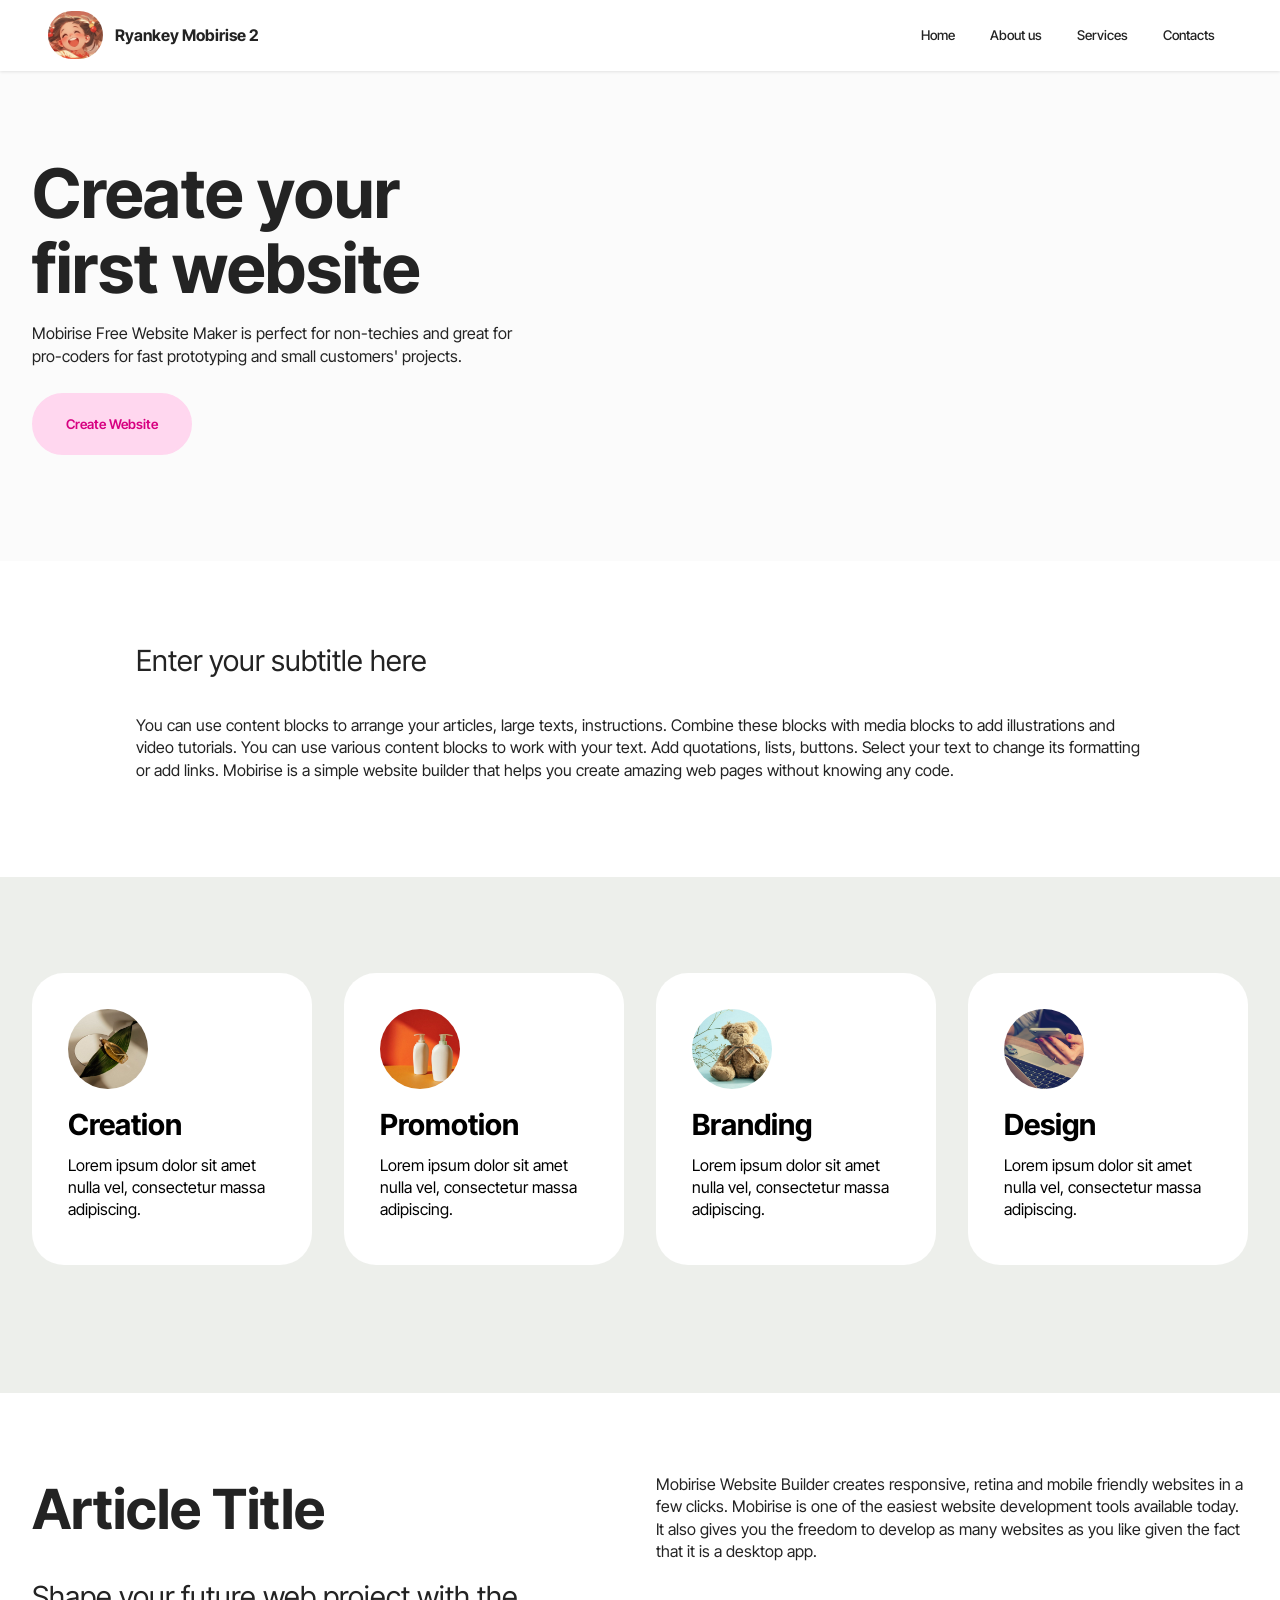
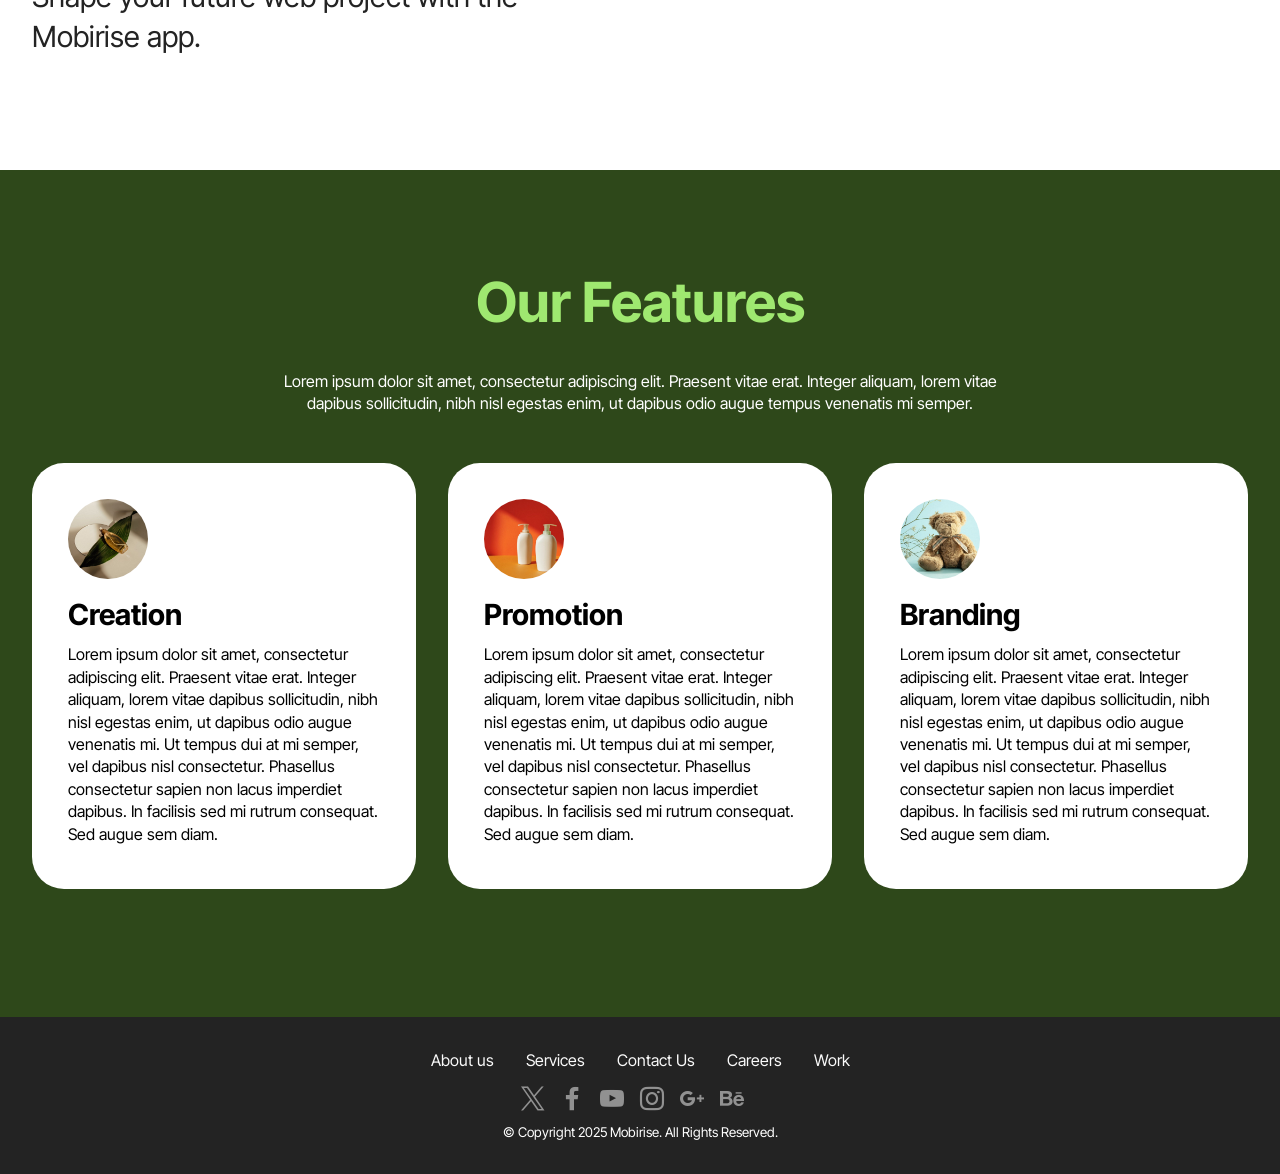
<file: index.html>
<!DOCTYPE html>
<html  >
<head>
  <!-- Site made with Mobirise Website Builder v6.1.4, https://mobirise.com -->
  <meta charset="UTF-8">
  <meta http-equiv="X-UA-Compatible" content="IE=edge">
  <meta name="generator" content="Mobirise v6.1.4, mobirise.com">
  <meta name="twitter:card" content="summary_large_image"/>
  <meta name="twitter:image:src" content="assets/images/index-meta.jpg">
  <meta property="og:image" content="assets/images/index-meta.jpg">
  <meta name="twitter:title" content="Home | Ryankey Mobrise">
  <meta name="viewport" content="width=device-width, initial-scale=1, minimum-scale=1">
  <link rel="shortcut icon" href="assets/images/ny-1.png" type="image/x-icon">
  <meta name="description" content="Hi, I am Ryan Key, a full-time freelance web designer based in Kuala Lumpur, Malaysia, specializing in custom, highly optimized, and responsive website design.">
  
  
  <title>Home | Ryankey Mobrise</title>
  <link rel="stylesheet" href="assets/bootstrap/css/bootstrap.min.css">
  <link rel="stylesheet" href="assets/dropdown/css/style.css">
  <link rel="stylesheet" href="assets/socicon/css/styles.css">
  <link rel="stylesheet" href="assets/theme/css/style.css">
  <link rel="preload" href="https://fonts.googleapis.com/css?family=Inter+Tight:100,200,300,400,500,600,700,800,900,100i,200i,300i,400i,500i,600i,700i,800i,900i&display=swap" as="style" onload="this.onload=null;this.rel='stylesheet'">
  <noscript><link rel="stylesheet" href="https://fonts.googleapis.com/css?family=Inter+Tight:100,200,300,400,500,600,700,800,900,100i,200i,300i,400i,500i,600i,700i,800i,900i&display=swap"></noscript>
  <link rel="preload" as="style" href="assets/mobirise/css/mbr-additional.css?v=xJZn0U"><link rel="stylesheet" href="assets/mobirise/css/mbr-additional.css?v=xJZn0U" type="text/css">

  
  
  
</head>
<body>
  
  <section data-bs-version="5.1" class="menu menu1 cid-uWz015nNSZ" once="menu" id="menu1-1">
    

    <nav class="navbar navbar-dropdown navbar-fixed-top navbar-expand-lg">
        <div class="container">
            <div class="navbar-brand">
                <span class="navbar-logo">
                    <a href="https://mobiri.se">
                        <img src="assets/images/ny-1.png" alt="Mobirise Website Builder" style="height: 3rem;">
                    </a>
                </span>
                <span class="navbar-caption-wrap"><a class="navbar-caption text-black display-7" href="https://mobiri.se">Ryankey Mobirise 2</a></span>
            </div>
            <button class="navbar-toggler" type="button" data-toggle="collapse" data-bs-toggle="collapse" data-target="#navbarSupportedContent" data-bs-target="#navbarSupportedContent" aria-controls="navbarNavAltMarkup" aria-expanded="false" aria-label="Toggle navigation">
                <div class="hamburger">
                    <span></span>
                    <span></span>
                    <span></span>
                    <span></span>
                </div>
            </button>
            <div class="collapse navbar-collapse" id="navbarSupportedContent">
                <ul class="navbar-nav nav-dropdown nav-right" data-app-modern-menu="true"><li class="nav-item"><a class="nav-link link text-black text-primary display-4" href="index.html">&nbsp;Home</a></li><li class="nav-item"><a class="nav-link link text-black display-4" href="https://mobiri.se">
                            About us</a></li>
                    <li class="nav-item"><a class="nav-link link text-black display-4" href="https://mobiri.se">
                            Services</a></li>
                    <li class="nav-item"><a class="nav-link link text-black display-4" href="https://mobiri.se">Contacts</a>
                    </li></ul>
                
                
            </div>
        </div>
    </nav>
</section>

<section data-bs-version="5.1" class="header1 cid-uWz01FiqJi" data-bg-video="https://www.youtube.com/watch?v=zrBcupvqdOM" id="header1-2">

    

    <div class="mbr-fallback-image disabled"></div>
    <div class="mbr-overlay" style="opacity: 0.8; background-color: rgb(250, 250, 250);"></div>

    <div class="container">
        <div class="row">
            <div class="col-12 col-lg-5">
                <h1 class="mbr-section-title mbr-fonts-style mb-3 display-1"><strong>Create your first website</strong></h1>
                
                <p class="mbr-text mbr-fonts-style display-7">
                    Mobirise Free Website Maker is perfect for non-techies and great for pro-coders for fast prototyping and small customers' projects.</p>
                <div class="mbr-section-btn mt-3"><a class="btn btn-secondary display-4" href="https://mobiri.se">Create Website</a></div>
            </div>
        </div>
    </div>
</section>

<section data-bs-version="5.1" class="content5 cid-uWz05WlVpZ" id="content5-4">
    
    <div class="container">
        <div class="row justify-content-center">
            <div class="col-md-12 col-lg-10">
                
                <h4 class="mbr-section-subtitle mbr-fonts-style mb-4 display-5">
                    Enter your subtitle here
                </h4>
                <p class="mbr-text mbr-fonts-style display-7">
                    You can use content blocks to arrange your articles, large texts, instructions. Combine these blocks with media blocks to add illustrations and video tutorials. You can use various content blocks to work with your text. Add quotations, lists, buttons. Select your text to change its formatting or add links. Mobirise is a simple website builder that helps you create amazing web pages without knowing any code.</p>
            </div>
        </div>
    </div>
</section>

<section data-bs-version="5.1" class="start features20 cid-uWApoeGNb4" id="features020-6">
	

	
	
	<div class="container">
		
		<div class="row">
			<div class="item features-without-image col-12 col-md-6 col-lg-3 item-mb">
				<div class="item-wrapper">
					<div class="card-box align-left">
						<div class="img-wrapper mb-3">
							<img src="assets/images/shop1.jpg">
						</div>
						<h5 class="card-title mbr-fonts-style display-5">
							<strong>Creation</strong>
						</h5>
						<p class="card-text mbr-fonts-style display-7">
							Lorem ipsum dolor sit amet nulla vel, consectetur massa adipiscing.
						</p>
					</div>
				</div>
			</div>
			<div class="item features-without-image col-12 col-md-6 col-lg-3 item-mb">
				<div class="item-wrapper">
					<div class="card-box align-left">
						<div class="img-wrapper mb-3">
							<img src="assets/images/shop2.jpg">
						</div>
						<h5 class="card-title mbr-fonts-style display-5">
							<strong>Promotion</strong>
						</h5>
						<p class="card-text mbr-fonts-style display-7">
							Lorem ipsum dolor sit amet nulla vel, consectetur massa adipiscing.
						</p>
					</div>
				</div>
			</div>
			<div class="item features-without-image col-12 col-md-6 col-lg-3 item-mb">
				<div class="item-wrapper">
					<div class="card-box align-left">
						<div class="img-wrapper mb-3">
							<img src="assets/images/shop3.jpg">
						</div>
						<h5 class="card-title mbr-fonts-style display-5">
							<strong>Branding</strong>
						</h5>
						<p class="card-text mbr-fonts-style display-7">
							Lorem ipsum dolor sit amet nulla vel, consectetur massa adipiscing.
						</p>
					</div>
				</div>
			</div><div class="item features-without-image col-12 col-md-6 col-lg-3 item-mb">
				<div class="item-wrapper">
					<div class="card-box align-left">
						<div class="img-wrapper mb-3">
							<img src="assets/images/mbr-1.jpg" data-slide-to="3" data-bs-slide-to="4" alt="">
						</div>
						<h5 class="card-title mbr-fonts-style display-5"><strong>Design</strong></h5>
						<p class="card-text mbr-fonts-style display-7">
							Lorem ipsum dolor sit amet nulla vel, consectetur massa adipiscing.
						</p>
					</div>
				</div>
			</div>
		</div>
	</div>
</section>

<section data-bs-version="5.1" class="content10 cid-uWzgLxzBVo" id="content10-5">
    
    <div class="container">
        <div class="row justify-content-center">
            <div class="col-12 col-md">
                <h5 class="mbr-section-title mbr-fonts-style mb-4 display-2">
                    <strong>Article Title</strong>
                </h5>
                <h6 class="mbr-section-subtitle mbr-fonts-style mb-4 display-5">
                    Shape your future web project with the Mobirise app.
                </h6>
            </div>
            <div class="col-md-12 col-lg-6">
                <p class="mbr-text mbr-fonts-style display-7">Mobirise Website Builder creates responsive, retina and mobile friendly websites in a few clicks. Mobirise is one of the easiest website development tools available today. It also gives you the freedom to develop as many websites as you like given the fact that it is a desktop app.</p>
            </div>
        </div>
    </div>
</section>

<section data-bs-version="5.1" class="features19 cid-uWEh3gSt0u" id="features019-d">
	

	
	
	<div class="container">
		<div class="row justify-content-center">
			<div class="col-12 mb-5 content-head">
				<h3 class="mbr-section-title mbr-fonts-style align-center mb-0 display-2">
					<strong>Our Features</strong>
				</h3>
				<h5 class="mbr-section-subtitle mbr-fonts-style align-center mb-0 mt-4 display-7">
					Lorem ipsum dolor sit amet, consectetur adipiscing elit. Praesent vitae erat. Integer aliquam, lorem
					vitae dapibus sollicitudin, nibh nisl egestas enim, ut dapibus odio augue tempus venenatis mi
					semper.
				</h5>
			</div>
		</div>
		<div class="row">
			<div class="item features-without-image col-12 col-lg-4 item-mb">
				<div class="item-wrapper">
					<div class="card-box align-left">
						<div class="img-wrapper mb-3">
							<img class="" src="assets/images/shop1.jpg">
						</div>
						<h5 class="card-title mbr-fonts-style display-5">
							<strong>Creation</strong>
						</h5>
						<p class="card-text mbr-fonts-style display-7">
							Lorem ipsum dolor sit amet, consectetur adipiscing elit. Praesent vitae erat. Integer
							aliquam, lorem vitae dapibus sollicitudin, nibh nisl egestas enim, ut dapibus odio augue
							venenatis mi. Ut tempus dui at mi semper, vel dapibus nisl consectetur. Phasellus
							consectetur sapien non lacus imperdiet dapibus. In facilisis sed mi rutrum consequat. Sed
							augue sem diam.
						</p>
					</div>
				</div>
			</div>
			<div class="item features-without-image col-12 col-lg-4 item-mb">
				<div class="item-wrapper">
					<div class="card-box align-left">
						<div class="img-wrapper mb-3">
							<img class="" src="assets/images/shop2.jpg">
						</div>
						<h5 class="card-title mbr-fonts-style display-5">
							<strong>Promotion</strong>
						</h5>
						<p class="card-text mbr-fonts-style display-7">
							Lorem ipsum dolor sit amet, consectetur adipiscing elit. Praesent vitae erat. Integer
							aliquam, lorem vitae dapibus sollicitudin, nibh nisl egestas enim, ut dapibus odio augue
							venenatis mi. Ut tempus dui at mi semper, vel dapibus nisl consectetur. Phasellus
							consectetur sapien non lacus imperdiet dapibus. In facilisis sed mi rutrum consequat. Sed
							augue sem diam.
						</p>
					</div>
				</div>
			</div>
			<div class="item features-without-image col-12 col-lg-4 item-mb">
				<div class="item-wrapper">
					<div class="card-box align-left">
						<div class="img-wrapper mb-3">
							<img class="" src="assets/images/shop3.jpg">
						</div>
						<h5 class="card-title mbr-fonts-style display-5">
							<strong>Branding</strong>
						</h5>
						<p class="card-text mbr-fonts-style display-7">
							Lorem ipsum dolor sit amet, consectetur adipiscing elit. Praesent vitae erat. Integer
							aliquam, lorem vitae dapibus sollicitudin, nibh nisl egestas enim, ut dapibus odio augue
							venenatis mi. Ut tempus dui at mi semper, vel dapibus nisl consectetur. Phasellus
							consectetur sapien non lacus imperdiet dapibus. In facilisis sed mi rutrum consequat. Sed
							augue sem diam.
						</p>
					</div>
				</div>
			</div>
		</div>
	</div>
</section>

<section data-bs-version="5.1" class="footer3 cid-uWz03gwWSu" once="footers" id="footer3-3">

    

    

    <div class="container">
        <div class="media-container-row align-center mbr-white">
            <div class="row row-links">
                <ul class="foot-menu">
                    
                    
                    
                    
                    
                <li class="foot-menu-item mbr-fonts-style display-7">
                        <a class="text-white" href="#" target="_blank">About us</a>
                    </li><li class="foot-menu-item mbr-fonts-style display-7">
                        <a class="text-white" href="#" target="_blank">Services</a>
                    </li><li class="foot-menu-item mbr-fonts-style display-7">
                        <a class="text-white" href="#" target="_blank">Contact Us</a>
                    </li><li class="foot-menu-item mbr-fonts-style display-7">
                        <a class="text-white" href="#" target="_blank">Careers</a>
                    </li><li class="foot-menu-item mbr-fonts-style display-7">
                        <a class="text-white" href="#" target="_blank">Work</a>
                    </li></ul>
            </div>
            <div class="row social-row">
                <div class="social-list align-right pb-2">
                    
                    
                    
                    
                    
                    
                <div class="soc-item">
                        <a href="https://twitter.com/mobirise" target="_blank">
                            <span class="socicon-twitter socicon mbr-iconfont mbr-iconfont-social"></span>
                        </a>
                    </div><div class="soc-item">
                        <a href="https://www.facebook.com/pages/Mobirise/1616226671953247" target="_blank">
                            <span class="socicon-facebook socicon mbr-iconfont mbr-iconfont-social"></span>
                        </a>
                    </div><div class="soc-item">
                        <a href="https://www.youtube.com/c/mobirise" target="_blank">
                            <span class="socicon-youtube socicon mbr-iconfont mbr-iconfont-social"></span>
                        </a>
                    </div><div class="soc-item">
                        <a href="https://instagram.com/mobirise" target="_blank">
                            <span class="socicon-instagram socicon mbr-iconfont mbr-iconfont-social"></span>
                        </a>
                    </div><div class="soc-item">
                        <a href="https://plus.google.com/u/0/+Mobirise" target="_blank">
                            <span class="socicon-googleplus socicon mbr-iconfont mbr-iconfont-social"></span>
                        </a>
                    </div><div class="soc-item">
                        <a href="https://www.behance.net/Mobirise" target="_blank">
                            <span class="socicon-behance socicon mbr-iconfont mbr-iconfont-social"></span>
                        </a>
                    </div></div>
            </div>
            <div class="row row-copirayt">
                <p class="mbr-text mb-0 mbr-fonts-style mbr-white align-center display-4">
                    © Copyright 2025 Mobirise. All Rights Reserved.
                </p>
            </div>
        </div>
    </div>
</section>
  
  
</body>
</html>
</file>
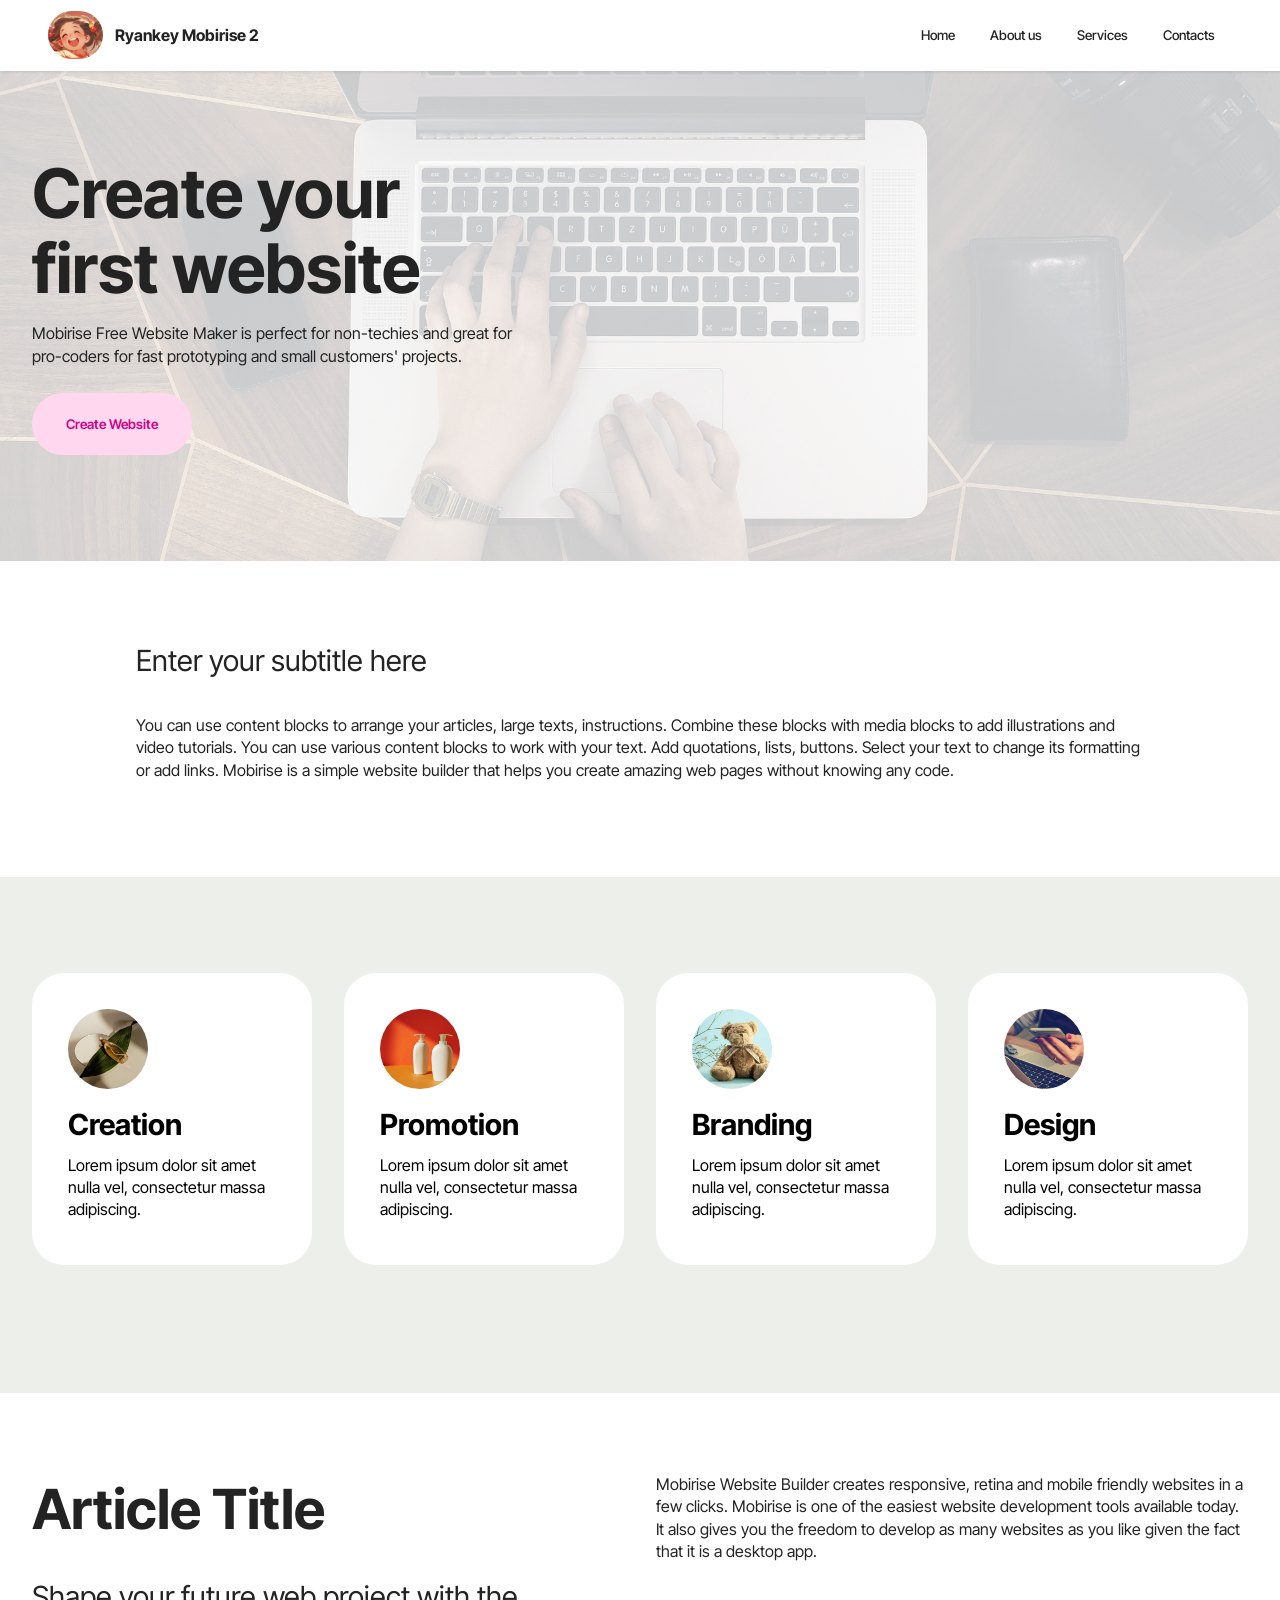
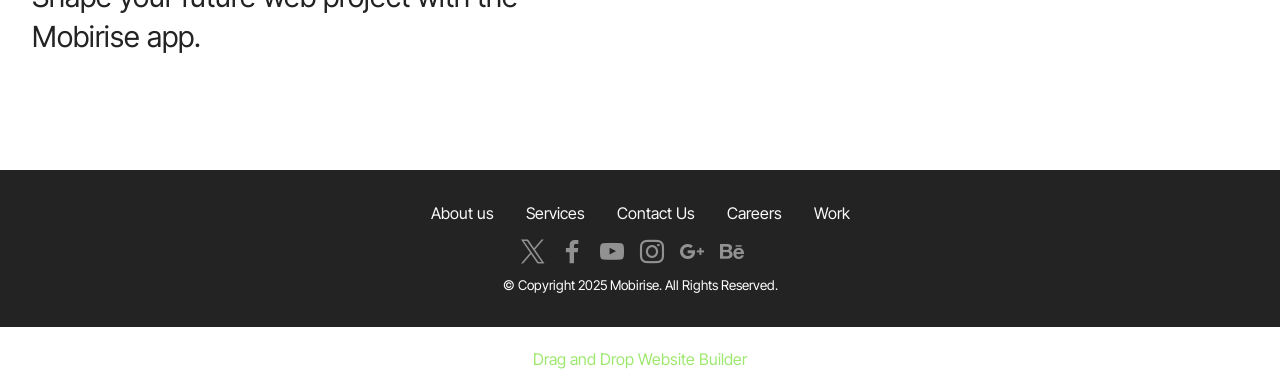
<file: aboutus.html>
<!DOCTYPE html>
<html  >
<head>
  <!-- Site made with Mobirise Website Builder v6.1.4, https://mobirise.com -->
  <meta charset="UTF-8">
  <meta http-equiv="X-UA-Compatible" content="IE=edge">
  <meta name="generator" content="Mobirise v6.1.4, mobirise.com">
  <meta name="twitter:card" content="summary_large_image"/>
  <meta name="twitter:image:src" content="assets/images/aboutus-meta.jpg">
  <meta property="og:image" content="assets/images/aboutus-meta.jpg">
  <meta name="twitter:title" content="About Us | Ryankey Mobrise">
  <meta name="viewport" content="width=device-width, initial-scale=1, minimum-scale=1">
  <link rel="shortcut icon" href="assets/images/ny-1.png" type="image/x-icon">
  <meta name="description" content="Hi, I am Ryan Key, a full-time freelance web designer based in Kuala Lumpur, Malaysia, specializing in custom, highly optimized, and responsive website design.">
  
  
  <title>About Us | Ryankey Mobrise</title>
  <link rel="stylesheet" href="assets/bootstrap/css/bootstrap.min.css">
  <link rel="stylesheet" href="assets/dropdown/css/style.css">
  <link rel="stylesheet" href="assets/socicon/css/styles.css">
  <link rel="stylesheet" href="assets/theme/css/style.css">
  <link rel="preload" href="https://fonts.googleapis.com/css?family=Inter+Tight:100,200,300,400,500,600,700,800,900,100i,200i,300i,400i,500i,600i,700i,800i,900i&display=swap" as="style" onload="this.onload=null;this.rel='stylesheet'">
  <noscript><link rel="stylesheet" href="https://fonts.googleapis.com/css?family=Inter+Tight:100,200,300,400,500,600,700,800,900,100i,200i,300i,400i,500i,600i,700i,800i,900i&display=swap"></noscript>
  <link rel="preload" as="style" href="assets/mobirise/css/mbr-additional.css?v=tHsu6V"><link rel="stylesheet" href="assets/mobirise/css/mbr-additional.css?v=tHsu6V" type="text/css">

  
  
  
</head>
<body>
  
  <section data-bs-version="5.1" class="menu menu1 cid-uWE1fl2hTh" once="menu" id="menu1-7">
    

    <nav class="navbar navbar-dropdown navbar-fixed-top navbar-expand-lg">
        <div class="container">
            <div class="navbar-brand">
                <span class="navbar-logo">
                    <a href="https://mobiri.se">
                        <img src="assets/images/ny-1.png" alt="Mobirise Website Builder" style="height: 3rem;">
                    </a>
                </span>
                <span class="navbar-caption-wrap"><a class="navbar-caption text-black display-7" href="https://mobiri.se">Ryankey Mobirise 2</a></span>
            </div>
            <button class="navbar-toggler" type="button" data-toggle="collapse" data-bs-toggle="collapse" data-target="#navbarSupportedContent" data-bs-target="#navbarSupportedContent" aria-controls="navbarNavAltMarkup" aria-expanded="false" aria-label="Toggle navigation">
                <div class="hamburger">
                    <span></span>
                    <span></span>
                    <span></span>
                    <span></span>
                </div>
            </button>
            <div class="collapse navbar-collapse" id="navbarSupportedContent">
                <ul class="navbar-nav nav-dropdown nav-right" data-app-modern-menu="true"><li class="nav-item"><a class="nav-link link text-black text-primary display-4" href="index.html">&nbsp;Home</a></li><li class="nav-item"><a class="nav-link link text-black display-4" href="https://mobiri.se">
                            About us</a></li>
                    <li class="nav-item"><a class="nav-link link text-black display-4" href="https://mobiri.se">
                            Services</a></li>
                    <li class="nav-item"><a class="nav-link link text-black display-4" href="https://mobiri.se">Contacts</a>
                    </li></ul>
                
                
            </div>
        </div>
    </nav>
</section>

<section data-bs-version="5.1" class="header1 cid-uWE1flJKkh" id="header1-8">

    

    
    <div class="mbr-overlay" style="opacity: 0.8; background-color: rgb(250, 250, 250);"></div>

    <div class="container">
        <div class="row">
            <div class="col-12 col-lg-5">
                <h1 class="mbr-section-title mbr-fonts-style mb-3 display-1"><strong>Create your first website</strong></h1>
                
                <p class="mbr-text mbr-fonts-style display-7">
                    Mobirise Free Website Maker is perfect for non-techies and great for pro-coders for fast prototyping and small customers' projects.</p>
                <div class="mbr-section-btn mt-3"><a class="btn btn-secondary display-4" href="https://mobiri.se">Create Website</a></div>
            </div>
        </div>
    </div>
</section>

<section data-bs-version="5.1" class="content5 cid-uWE1fm6jRy" id="content5-9">
    
    <div class="container">
        <div class="row justify-content-center">
            <div class="col-md-12 col-lg-10">
                
                <h4 class="mbr-section-subtitle mbr-fonts-style mb-4 display-5">
                    Enter your subtitle here
                </h4>
                <p class="mbr-text mbr-fonts-style display-7">
                    You can use content blocks to arrange your articles, large texts, instructions. Combine these blocks with media blocks to add illustrations and video tutorials. You can use various content blocks to work with your text. Add quotations, lists, buttons. Select your text to change its formatting or add links. Mobirise is a simple website builder that helps you create amazing web pages without knowing any code.</p>
            </div>
        </div>
    </div>
</section>

<section data-bs-version="5.1" class="start features20 cid-uWE1fmgOsS" id="features020-a">
	

	
	
	<div class="container">
		
		<div class="row">
			<div class="item features-without-image col-12 col-md-6 col-lg-3 item-mb">
				<div class="item-wrapper">
					<div class="card-box align-left">
						<div class="img-wrapper mb-3">
							<img src="assets/images/shop1.jpg">
						</div>
						<h5 class="card-title mbr-fonts-style display-5">
							<strong>Creation</strong>
						</h5>
						<p class="card-text mbr-fonts-style display-7">
							Lorem ipsum dolor sit amet nulla vel, consectetur massa adipiscing.
						</p>
					</div>
				</div>
			</div>
			<div class="item features-without-image col-12 col-md-6 col-lg-3 item-mb">
				<div class="item-wrapper">
					<div class="card-box align-left">
						<div class="img-wrapper mb-3">
							<img src="assets/images/shop2.jpg">
						</div>
						<h5 class="card-title mbr-fonts-style display-5">
							<strong>Promotion</strong>
						</h5>
						<p class="card-text mbr-fonts-style display-7">
							Lorem ipsum dolor sit amet nulla vel, consectetur massa adipiscing.
						</p>
					</div>
				</div>
			</div>
			<div class="item features-without-image col-12 col-md-6 col-lg-3 item-mb">
				<div class="item-wrapper">
					<div class="card-box align-left">
						<div class="img-wrapper mb-3">
							<img src="assets/images/shop3.jpg">
						</div>
						<h5 class="card-title mbr-fonts-style display-5">
							<strong>Branding</strong>
						</h5>
						<p class="card-text mbr-fonts-style display-7">
							Lorem ipsum dolor sit amet nulla vel, consectetur massa adipiscing.
						</p>
					</div>
				</div>
			</div><div class="item features-without-image col-12 col-md-6 col-lg-3 item-mb">
				<div class="item-wrapper">
					<div class="card-box align-left">
						<div class="img-wrapper mb-3">
							<img src="assets/images/mbr-1.jpg" data-slide-to="3" data-bs-slide-to="4" alt="">
						</div>
						<h5 class="card-title mbr-fonts-style display-5"><strong>Design</strong></h5>
						<p class="card-text mbr-fonts-style display-7">
							Lorem ipsum dolor sit amet nulla vel, consectetur massa adipiscing.
						</p>
					</div>
				</div>
			</div>
		</div>
	</div>
</section>

<section data-bs-version="5.1" class="content10 cid-uWE1fms8tZ" id="content10-b">
    
    <div class="container">
        <div class="row justify-content-center">
            <div class="col-12 col-md">
                <h5 class="mbr-section-title mbr-fonts-style mb-4 display-2">
                    <strong>Article Title</strong>
                </h5>
                <h6 class="mbr-section-subtitle mbr-fonts-style mb-4 display-5">
                    Shape your future web project with the Mobirise app.
                </h6>
            </div>
            <div class="col-md-12 col-lg-6">
                <p class="mbr-text mbr-fonts-style display-7">Mobirise Website Builder creates responsive, retina and mobile friendly websites in a few clicks. Mobirise is one of the easiest website development tools available today. It also gives you the freedom to develop as many websites as you like given the fact that it is a desktop app.</p>
            </div>
        </div>
    </div>
</section>

<section data-bs-version="5.1" class="footer3 cid-uWE1fmARhM" once="footers" id="footer3-c">

    

    

    <div class="container">
        <div class="media-container-row align-center mbr-white">
            <div class="row row-links">
                <ul class="foot-menu">
                    
                    
                    
                    
                    
                <li class="foot-menu-item mbr-fonts-style display-7">
                        <a class="text-white" href="#" target="_blank">About us</a>
                    </li><li class="foot-menu-item mbr-fonts-style display-7">
                        <a class="text-white" href="#" target="_blank">Services</a>
                    </li><li class="foot-menu-item mbr-fonts-style display-7">
                        <a class="text-white" href="#" target="_blank">Contact Us</a>
                    </li><li class="foot-menu-item mbr-fonts-style display-7">
                        <a class="text-white" href="#" target="_blank">Careers</a>
                    </li><li class="foot-menu-item mbr-fonts-style display-7">
                        <a class="text-white" href="#" target="_blank">Work</a>
                    </li></ul>
            </div>
            <div class="row social-row">
                <div class="social-list align-right pb-2">
                    
                    
                    
                    
                    
                    
                <div class="soc-item">
                        <a href="https://twitter.com/mobirise" target="_blank">
                            <span class="socicon-twitter socicon mbr-iconfont mbr-iconfont-social"></span>
                        </a>
                    </div><div class="soc-item">
                        <a href="https://www.facebook.com/pages/Mobirise/1616226671953247" target="_blank">
                            <span class="socicon-facebook socicon mbr-iconfont mbr-iconfont-social"></span>
                        </a>
                    </div><div class="soc-item">
                        <a href="https://www.youtube.com/c/mobirise" target="_blank">
                            <span class="socicon-youtube socicon mbr-iconfont mbr-iconfont-social"></span>
                        </a>
                    </div><div class="soc-item">
                        <a href="https://instagram.com/mobirise" target="_blank">
                            <span class="socicon-instagram socicon mbr-iconfont mbr-iconfont-social"></span>
                        </a>
                    </div><div class="soc-item">
                        <a href="https://plus.google.com/u/0/+Mobirise" target="_blank">
                            <span class="socicon-googleplus socicon mbr-iconfont mbr-iconfont-social"></span>
                        </a>
                    </div><div class="soc-item">
                        <a href="https://www.behance.net/Mobirise" target="_blank">
                            <span class="socicon-behance socicon mbr-iconfont mbr-iconfont-social"></span>
                        </a>
                    </div></div>
            </div>
            <div class="row row-copirayt">
                <p class="mbr-text mb-0 mbr-fonts-style mbr-white align-center display-4">
                    © Copyright 2025 Mobirise. All Rights Reserved.
                </p>
            </div>
        </div>
    </div>
</section><section class="display-7" style="padding: 0;align-items: center;justify-content: center;flex-wrap: wrap;    align-content: center;display: flex;position: relative;height: 4rem;"><a href="https://mobiri.se/689360" style="flex: 1 1;height: 4rem;position: absolute;width: 100%;z-index: 1;"><img alt="" style="height: 4rem;" src="[data-uri]"></a><p style="margin: 0;text-align: center;" class="display-7">&#8204;</p><a style="z-index:1" href="https://mobirise.com/drag-drop-website-builder.html">Drag and Drop Website Builder</a></section><script src="assets/bootstrap/js/bootstrap.bundle.min.js"></script>  <script src="assets/smoothscroll/smooth-scroll.js"></script>  <script src="assets/ytplayer/index.js"></script>  <script src="assets/dropdown/js/navbar-dropdown.js"></script>  <script src="assets/theme/js/script.js"></script>  
  
  
</body>
</html>
</file>
<file: assets/dropdown/css/style.css>
.navbar-dropdown {
  left: 0;
  padding: 0;
  position: absolute;
  right: 0;
  top: 0;
  transition: all 0.45s ease;
  z-index: 1030;
  background: #282828; }
  .navbar-dropdown .navbar-logo {
    margin-right: 0.8rem;
    transition: margin 0.3s ease-in-out;
    vertical-align: middle; }
    .navbar-dropdown .navbar-logo img {
      height: 3.125rem;
      transition: all 0.3s ease-in-out; }
    .navbar-dropdown .navbar-logo.mbr-iconfont {
      font-size: 3.125rem;
      line-height: 3.125rem; }
  .navbar-dropdown .navbar-caption {
    font-weight: 700;
    white-space: normal;
    vertical-align: -4px;
    line-height: 3.125rem !important; }
    .navbar-dropdown .navbar-caption, .navbar-dropdown .navbar-caption:hover {
      color: inherit;
      text-decoration: none; }
  .navbar-dropdown .mbr-iconfont + .navbar-caption {
    vertical-align: -1px; }
  .navbar-dropdown.navbar-fixed-top {
    position: fixed; }
  .navbar-dropdown .navbar-brand span {
    vertical-align: -4px; }
  .navbar-dropdown.bg-color.transparent {
    background: none; }
  .navbar-dropdown.navbar-short .navbar-brand {
    padding: 0.625rem 0; }
    .navbar-dropdown.navbar-short .navbar-brand span {
      vertical-align: -1px; }
  .navbar-dropdown.navbar-short .navbar-caption {
    line-height: 2.375rem !important;
    vertical-align: -2px; }
  .navbar-dropdown.navbar-short .navbar-logo {
    margin-right: 0.5rem; }
    .navbar-dropdown.navbar-short .navbar-logo img {
      height: 2.375rem; }
    .navbar-dropdown.navbar-short .navbar-logo.mbr-iconfont {
      font-size: 2.375rem;
      line-height: 2.375rem; }
  .navbar-dropdown.navbar-short .mbr-table-cell {
    height: 3.625rem; }
  .navbar-dropdown .navbar-close {
    left: 0.6875rem;
    position: fixed;
    top: 0.75rem;
    z-index: 1000; }
  .navbar-dropdown .hamburger-icon {
    content: "";
    display: inline-block;
    vertical-align: middle;
    width: 16px;
    -webkit-box-shadow: 0 -6px 0 1px #282828,0 0 0 1px #282828,0 6px 0 1px #282828;
    -moz-box-shadow: 0 -6px 0 1px #282828,0 0 0 1px #282828,0 6px 0 1px #282828;
    box-shadow: 0 -6px 0 1px #282828,0 0 0 1px #282828,0 6px 0 1px #282828; }

.dropdown-menu .dropdown-toggle[data-toggle="dropdown-submenu"]::after {
  border-bottom: 0.35em solid transparent;
  border-left: 0.35em solid;
  border-right: 0;
  border-top: 0.35em solid transparent;
  margin-left: 0.3rem; }

.dropdown-menu .dropdown-item:focus {
  outline: 0; }

.nav-dropdown {
  font-size: 0.75rem;
  font-weight: 500;
  height: auto !important; }
  .nav-dropdown .nav-btn {
    padding-left: 1rem; }
  .nav-dropdown .link {
    margin: .667em 1.667em;
    font-weight: 500;
    padding: 0;
    transition: color .2s ease-in-out; }
    .nav-dropdown .link.dropdown-toggle {
      margin-right: 2.583em; }
      .nav-dropdown .link.dropdown-toggle::after {
        margin-left: .25rem;
        border-top: 0.35em solid;
        border-right: 0.35em solid transparent;
        border-left: 0.35em solid transparent;
        border-bottom: 0; }
      .nav-dropdown .link.dropdown-toggle[aria-expanded="true"] {
        margin: 0;
        padding: 0.667em 3.263em  0.667em 1.667em; }
  .nav-dropdown .link::after,
  .nav-dropdown .dropdown-item::after {
    color: inherit; }
  .nav-dropdown .btn {
    font-size: 0.75rem;
    font-weight: 700;
    letter-spacing: 0;
    margin-bottom: 0;
    padding-left: 1.25rem;
    padding-right: 1.25rem; }
  .nav-dropdown .dropdown-menu {
    border-radius: 0;
    border: 0;
    left: 0;
    margin: 0;
    padding-bottom: 1.25rem;
    padding-top: 1.25rem;
    position: relative; }
  .nav-dropdown .dropdown-submenu {
    margin-left: 0.125rem;
    top: 0; }
  .nav-dropdown .dropdown-item {
    font-weight: 500;
    line-height: 2;
    padding: 0.3846em 4.615em 0.3846em 1.5385em;
    position: relative;
    transition: color .2s ease-in-out, background-color .2s ease-in-out; }
    .nav-dropdown .dropdown-item::after {
      margin-top: -0.3077em;
      position: absolute;
      right: 1.1538em;
      top: 50%; }
    .nav-dropdown .dropdown-item:focus, .nav-dropdown .dropdown-item:hover {
      background: none; }

@media (max-width: 767px) {
  .nav-dropdown.navbar-toggleable-sm {
    bottom: 0;
    display: none;
    left: 0;
    overflow-x: hidden;
    position: fixed;
    top: 0;
    transform: translateX(-100%);
    -ms-transform: translateX(-100%);
    -webkit-transform: translateX(-100%);
    width: 18.75rem;
    z-index: 999; } }
.nav-dropdown.navbar-toggleable-xl {
  bottom: 0;
  display: none;
  left: 0;
  overflow-x: hidden;
  position: fixed;
  top: 0;
  transform: translateX(-100%);
  -ms-transform: translateX(-100%);
  -webkit-transform: translateX(-100%);
  width: 18.75rem;
  z-index: 999; }

.nav-dropdown-sm {
  display: block !important;
  overflow-x: hidden;
  overflow: auto;
  padding-top: 3.875rem; }
  .nav-dropdown-sm::after {
    content: "";
    display: block;
    height: 3rem;
    width: 100%; }
  .nav-dropdown-sm.collapse.in ~ .navbar-close {
    display: block !important; }
  .nav-dropdown-sm.collapsing, .nav-dropdown-sm.collapse.in {
    transform: translateX(0);
    -ms-transform: translateX(0);
    -webkit-transform: translateX(0);
    transition: all 0.25s ease-out;
    -webkit-transition: all 0.25s ease-out;
    background: #282828; }
  .nav-dropdown-sm.collapsing[aria-expanded="false"] {
    transform: translateX(-100%);
    -ms-transform: translateX(-100%);
    -webkit-transform: translateX(-100%); }
  .nav-dropdown-sm .nav-item {
    display: block;
    margin-left: 0 !important;
    padding-left: 0; }
  .nav-dropdown-sm .link,
  .nav-dropdown-sm .dropdown-item {
    border-top: 1px dotted rgba(255, 255, 255, 0.1);
    font-size: 0.8125rem;
    line-height: 1.6;
    margin: 0 !important;
    padding: 0.875rem 2.4rem 0.875rem 1.5625rem !important;
    position: relative;
    white-space: normal; }
    .nav-dropdown-sm .link:focus, .nav-dropdown-sm .link:hover,
    .nav-dropdown-sm .dropdown-item:focus,
    .nav-dropdown-sm .dropdown-item:hover {
      background: rgba(0, 0, 0, 0.2) !important;
      color: #c0a375; }
  .nav-dropdown-sm .nav-btn {
    position: relative;
    padding: 1.5625rem 1.5625rem 0 1.5625rem; }
    .nav-dropdown-sm .nav-btn::before {
      border-top: 1px dotted rgba(255, 255, 255, 0.1);
      content: "";
      left: 0;
      position: absolute;
      top: 0;
      width: 100%; }
    .nav-dropdown-sm .nav-btn + .nav-btn {
      padding-top: 0.625rem; }
      .nav-dropdown-sm .nav-btn + .nav-btn::before {
        display: none; }
  .nav-dropdown-sm .btn {
    padding: 0.625rem 0; }
  .nav-dropdown-sm .dropdown-toggle[data-toggle="dropdown-submenu"]::after {
    margin-left: .25rem;
    border-top: 0.35em solid;
    border-right: 0.35em solid transparent;
    border-left: 0.35em solid transparent;
    border-bottom: 0; }
  .nav-dropdown-sm .dropdown-toggle[data-toggle="dropdown-submenu"][aria-expanded="true"]::after {
    border-top: 0;
    border-right: 0.35em solid transparent;
    border-left: 0.35em solid transparent;
    border-bottom: 0.35em solid; }
  .nav-dropdown-sm .dropdown-menu {
    margin: 0;
    padding: 0;
    position: relative;
    top: 0;
    left: 0;
    width: 100%;
    border: 0;
    float: none;
    border-radius: 0;
    background: none; }
  .nav-dropdown-sm .dropdown-submenu {
    left: 100%;
    margin-left: 0.125rem;
    margin-top: -1.25rem;
    top: 0; }

.navbar-toggleable-sm .nav-dropdown .dropdown-menu {
  position: absolute; }

.navbar-toggleable-sm .nav-dropdown .dropdown-submenu {
  left: 100%;
  margin-left: 0.125rem;
  margin-top: -1.25rem;
  top: 0; }

.navbar-toggleable-sm.opened .nav-dropdown .dropdown-menu {
  position: relative; }

.navbar-toggleable-sm.opened .nav-dropdown .dropdown-submenu {
  left: 0;
  margin-left: 00rem;
  margin-top: 0rem;
  top: 0; }

.is-builder .nav-dropdown.collapsing {
  transition: none !important; }
</file>
<file: assets/socicon/css/styles.css>
@charset "UTF-8";

@font-face {
  font-family: 'Socicon';
  src:  url('../fonts/socicon.eot');
  src:  url('../fonts/socicon.eot?#iefix') format('embedded-opentype'),
    url('../fonts/socicon.woff2') format('woff2'),
    url('../fonts/socicon.ttf') format('truetype'),
    url('../fonts/socicon.woff') format('woff'),
    url('../fonts/socicon.svg#socicon') format('svg');
  font-weight: normal;
  font-style: normal;
  font-display: swap;
}

[data-icon]:before {
  font-family: "socicon" !important;
  content: attr(data-icon);
  font-style: normal !important;
  font-weight: normal !important;
  font-variant: normal !important;
  text-transform: none !important;
  speak: none;
  line-height: 1;
  -webkit-font-smoothing: antialiased;
  -moz-osx-font-smoothing: grayscale;
}

[class^="socicon-"], [class*=" socicon-"] {
  /* use !important to prevent issues with browser extensions that change fonts */
  font-family: 'Socicon' !important;
  speak: none;
  font-style: normal;
  font-weight: normal;
  font-variant: normal;
  text-transform: none;
  line-height: 1;

  /* Better Font Rendering =========== */
  -webkit-font-smoothing: antialiased;
  -moz-osx-font-smoothing: grayscale;
}

.socicon-500px:before {
  content: "\e000";
}
.socicon-8tracks:before {
  content: "\e001";
}
.socicon-airbnb:before {
  content: "\e002";
}
.socicon-alliance:before {
  content: "\e003";
}
.socicon-amazon:before {
  content: "\e004";
}
.socicon-amplement:before {
  content: "\e005";
}
.socicon-android:before {
  content: "\e006";
}
.socicon-angellist:before {
  content: "\e007";
}
.socicon-apple:before {
  content: "\e008";
}
.socicon-appnet:before {
  content: "\e009";
}
.socicon-baidu:before {
  content: "\e00a";
}
.socicon-bandcamp:before {
  content: "\e00b";
}
.socicon-battlenet:before {
  content: "\e00c";
}
.socicon-mixer:before {
  content: "\e00d";
}
.socicon-bebee:before {
  content: "\e00e";
}
.socicon-bebo:before {
  content: "\e00f";
}
.socicon-behance:before {
  content: "\e010";
}
.socicon-blizzard:before {
  content: "\e011";
}
.socicon-blogger:before {
  content: "\e012";
}
.socicon-buffer:before {
  content: "\e013";
}
.socicon-chrome:before {
  content: "\e014";
}
.socicon-coderwall:before {
  content: "\e015";
}
.socicon-curse:before {
  content: "\e016";
}
.socicon-dailymotion:before {
  content: "\e017";
}
.socicon-deezer:before {
  content: "\e018";
}
.socicon-delicious:before {
  content: "\e019";
}
.socicon-deviantart:before {
  content: "\e01a";
}
.socicon-diablo:before {
  content: "\e01b";
}
.socicon-digg:before {
  content: "\e01c";
}
.socicon-discord:before {
  content: "\e01d";
}
.socicon-disqus:before {
  content: "\e01e";
}
.socicon-douban:before {
  content: "\e01f";
}
.socicon-draugiem:before {
  content: "\e020";
}
.socicon-dribbble:before {
  content: "\e021";
}
.socicon-drupal:before {
  content: "\e022";
}
.socicon-ebay:before {
  content: "\e023";
}
.socicon-ello:before {
  content: "\e024";
}
.socicon-endomodo:before {
  content: "\e025";
}
.socicon-envato:before {
  content: "\e026";
}
.socicon-etsy:before {
  content: "\e027";
}
.socicon-facebook:before {
  content: "\e028";
}
.socicon-feedburner:before {
  content: "\e029";
}
.socicon-filmweb:before {
  content: "\e02a";
}
.socicon-firefox:before {
  content: "\e02b";
}
.socicon-flattr:before {
  content: "\e02c";
}
.socicon-flickr:before {
  content: "\e02d";
}
.socicon-formulr:before {
  content: "\e02e";
}
.socicon-forrst:before {
  content: "\e02f";
}
.socicon-foursquare:before {
  content: "\e030";
}
.socicon-friendfeed:before {
  content: "\e031";
}
.socicon-github:before {
  content: "\e032";
}
.socicon-goodreads:before {
  content: "\e033";
}
.socicon-google:before {
  content: "\e034";
}
.socicon-googlescholar:before {
  content: "\e035";
}
.socicon-googlegroups:before {
  content: "\e036";
}
.socicon-googlephotos:before {
  content: "\e037";
}
.socicon-googleplus:before {
  content: "\e038";
}
.socicon-grooveshark:before {
  content: "\e039";
}
.socicon-hackerrank:before {
  content: "\e03a";
}
.socicon-hearthstone:before {
  content: "\e03b";
}
.socicon-hellocoton:before {
  content: "\e03c";
}
.socicon-heroes:before {
  content: "\e03d";
}
.socicon-smashcast:before {
  content: "\e03e";
}
.socicon-horde:before {
  content: "\e03f";
}
.socicon-houzz:before {
  content: "\e040";
}
.socicon-icq:before {
  content: "\e041";
}
.socicon-identica:before {
  content: "\e042";
}
.socicon-imdb:before {
  content: "\e043";
}
.socicon-instagram:before {
  content: "\e044";
}
.socicon-issuu:before {
  content: "\e045";
}
.socicon-istock:before {
  content: "\e046";
}
.socicon-itunes:before {
  content: "\e047";
}
.socicon-keybase:before {
  content: "\e048";
}
.socicon-lanyrd:before {
  content: "\e049";
}
.socicon-lastfm:before {
  content: "\e04a";
}
.socicon-line:before {
  content: "\e04b";
}
.socicon-linkedin:before {
  content: "\e04c";
}
.socicon-livejournal:before {
  content: "\e04d";
}
.socicon-lyft:before {
  content: "\e04e";
}
.socicon-macos:before {
  content: "\e04f";
}
.socicon-mail:before {
  content: "\e050";
}
.socicon-medium:before {
  content: "\e051";
}
.socicon-meetup:before {
  content: "\e052";
}
.socicon-mixcloud:before {
  content: "\e053";
}
.socicon-modelmayhem:before {
  content: "\e054";
}
.socicon-mumble:before {
  content: "\e055";
}
.socicon-myspace:before {
  content: "\e056";
}
.socicon-newsvine:before {
  content: "\e057";
}
.socicon-nintendo:before {
  content: "\e058";
}
.socicon-npm:before {
  content: "\e059";
}
.socicon-odnoklassniki:before {
  content: "\e05a";
}
.socicon-openid:before {
  content: "\e05b";
}
.socicon-opera:before {
  content: "\e05c";
}
.socicon-outlook:before {
  content: "\e05d";
}
.socicon-overwatch:before {
  content: "\e05e";
}
.socicon-patreon:before {
  content: "\e05f";
}
.socicon-paypal:before {
  content: "\e060";
}
.socicon-periscope:before {
  content: "\e061";
}
.socicon-persona:before {
  content: "\e062";
}
.socicon-pinterest:before {
  content: "\e063";
}
.socicon-play:before {
  content: "\e064";
}
.socicon-player:before {
  content: "\e065";
}
.socicon-playstation:before {
  content: "\e066";
}
.socicon-pocket:before {
  content: "\e067";
}
.socicon-qq:before {
  content: "\e068";
}
.socicon-quora:before {
  content: "\e069";
}
.socicon-raidcall:before {
  content: "\e06a";
}
.socicon-ravelry:before {
  content: "\e06b";
}
.socicon-reddit:before {
  content: "\e06c";
}
.socicon-renren:before {
  content: "\e06d";
}
.socicon-researchgate:before {
  content: "\e06e";
}
.socicon-residentadvisor:before {
  content: "\e06f";
}
.socicon-reverbnation:before {
  content: "\e070";
}
.socicon-rss:before {
  content: "\e071";
}
.socicon-sharethis:before {
  content: "\e072";
}
.socicon-skype:before {
  content: "\e073";
}
.socicon-slideshare:before {
  content: "\e074";
}
.socicon-smugmug:before {
  content: "\e075";
}
.socicon-snapchat:before {
  content: "\e076";
}
.socicon-songkick:before {
  content: "\e077";
}
.socicon-soundcloud:before {
  content: "\e078";
}
.socicon-spotify:before {
  content: "\e079";
}
.socicon-stackexchange:before {
  content: "\e07a";
}
.socicon-stackoverflow:before {
  content: "\e07b";
}
.socicon-starcraft:before {
  content: "\e07c";
}
.socicon-stayfriends:before {
  content: "\e07d";
}
.socicon-steam:before {
  content: "\e07e";
}
.socicon-storehouse:before {
  content: "\e07f";
}
.socicon-strava:before {
  content: "\e080";
}
.socicon-streamjar:before {
  content: "\e081";
}
.socicon-stumbleupon:before {
  content: "\e082";
}
.socicon-swarm:before {
  content: "\e083";
}
.socicon-teamspeak:before {
  content: "\e084";
}
.socicon-teamviewer:before {
  content: "\e085";
}
.socicon-technorati:before {
  content: "\e086";
}
.socicon-telegram:before {
  content: "\e087";
}
.socicon-tripadvisor:before {
  content: "\e088";
}
.socicon-tripit:before {
  content: "\e089";
}
.socicon-triplej:before {
  content: "\e08a";
}
.socicon-tumblr:before {
  content: "\e08b";
}
.socicon-twitch:before {
  content: "\e08c";
}
.socicon-twitter:before {
  content: "\e08d";
}
.socicon-uber:before {
  content: "\e08e";
}
.socicon-ventrilo:before {
  content: "\e08f";
}
.socicon-viadeo:before {
  content: "\e090";
}
.socicon-viber:before {
  content: "\e091";
}
.socicon-viewbug:before {
  content: "\e092";
}
.socicon-vimeo:before {
  content: "\e093";
}
.socicon-vine:before {
  content: "\e094";
}
.socicon-vkontakte:before {
  content: "\e095";
}
.socicon-warcraft:before {
  content: "\e096";
}
.socicon-wechat:before {
  content: "\e097";
}
.socicon-weibo:before {
  content: "\e098";
}
.socicon-whatsapp:before {
  content: "\e099";
}
.socicon-wikipedia:before {
  content: "\e09a";
}
.socicon-windows:before {
  content: "\e09b";
}
.socicon-wordpress:before {
  content: "\e09c";
}
.socicon-wykop:before {
  content: "\e09d";
}
.socicon-xbox:before {
  content: "\e09e";
}
.socicon-xing:before {
  content: "\e09f";
}
.socicon-yahoo:before {
  content: "\e0a0";
}
.socicon-yammer:before {
  content: "\e0a1";
}
.socicon-yandex:before {
  content: "\e0a2";
}
.socicon-yelp:before {
  content: "\e0a3";
}
.socicon-younow:before {
  content: "\e0a4";
}
.socicon-youtube:before {
  content: "\e0a5";
}
.socicon-zapier:before {
  content: "\e0a6";
}
.socicon-zerply:before {
  content: "\e0a7";
}
.socicon-zomato:before {
  content: "\e0a8";
}
.socicon-zynga:before {
  content: "\e0a9";
}
.socicon-bluesky:before {
  content: "\e0aa";
}
.socicon-threads:before {
  content: "\e0ab";
}
.socicon-spreadshirt:before {
  content: "\e901";
}
.socicon-gamejolt:before {
  content: "\e902";
}
.socicon-trello:before {
  content: "\e903";
}
.socicon-tunein:before {
  content: "\e904";
}
.socicon-bloglovin:before {
  content: "\e905";
}
.socicon-gamewisp:before {
  content: "\e906";
}
.socicon-messenger:before {
  content: "\e907";
}
.socicon-pandora:before {
  content: "\e908";
}
.socicon-augment:before {
  content: "\e909";
}
.socicon-bitbucket:before {
  content: "\e90a";
}
.socicon-fyuse:before {
  content: "\e90b";
}
.socicon-yt-gaming:before {
  content: "\e90c";
}
.socicon-sketchfab:before {
  content: "\e90d";
}
.socicon-mobcrush:before {
  content: "\e90e";
}
.socicon-microsoft:before {
  content: "\e90f";
}
.socicon-realtor:before {
  content: "\e910";
}
.socicon-tidal:before {
  content: "\e911";
}
.socicon-qobuz:before {
  content: "\e912";
}
.socicon-natgeo:before {
  content: "\e913";
}
.socicon-mastodon:before {
  content: "\e914";
}
.socicon-unsplash:before {
  content: "\e915";
}
.socicon-homeadvisor:before {
  content: "\e916";
}
.socicon-angieslist:before {
  content: "\e917";
}
.socicon-codepen:before {
  content: "\e918";
}
.socicon-slack:before {
  content: "\e919";
}
.socicon-openaigym:before {
  content: "\e91a";
}
.socicon-logmein:before {
  content: "\e91b";
}
.socicon-fiverr:before {
  content: "\e91c";
}
.socicon-gotomeeting:before {
  content: "\e91d";
}
.socicon-aliexpress:before {
  content: "\e91e";
}
.socicon-guru:before {
  content: "\e91f";
}
.socicon-appstore:before {
  content: "\e920";
}
.socicon-homes:before {
  content: "\e921";
}
.socicon-zoom:before {
  content: "\e922";
}
.socicon-alibaba:before {
  content: "\e923";
}
.socicon-craigslist:before {
  content: "\e924";
}
.socicon-wix:before {
  content: "\e925";
}
.socicon-redfin:before {
  content: "\e926";
}
.socicon-googlecalendar:before {
  content: "\e927";
}
.socicon-shopify:before {
  content: "\e928";
}
.socicon-freelancer:before {
  content: "\e929";
}
.socicon-seedrs:before {
  content: "\e92a";
}
.socicon-bing:before {
  content: "\e92b";
}
.socicon-doodle:before {
  content: "\e92c";
}
.socicon-bonanza:before {
  content: "\e92d";
}
.socicon-squarespace:before {
  content: "\e92e";
}
.socicon-toptal:before {
  content: "\e92f";
}
.socicon-gust:before {
  content: "\e930";
}
.socicon-ask:before {
  content: "\e931";
}
.socicon-trulia:before {
  content: "\e932";
}
.socicon-loomly:before {
  content: "\e933";
}
.socicon-ghost:before {
  content: "\e934";
}
.socicon-upwork:before {
  content: "\e935";
}
.socicon-fundable:before {
  content: "\e936";
}
.socicon-booking:before {
  content: "\e937";
}
.socicon-googlemaps:before {
  content: "\e938";
}
.socicon-zillow:before {
  content: "\e939";
}
.socicon-niconico:before {
  content: "\e93a";
}
.socicon-toneden:before {
  content: "\e93b";
}
.socicon-crunchbase:before {
  content: "\e93c";
}
.socicon-homefy:before {
  content: "\e93d";
}
.socicon-calendly:before {
  content: "\e93e";
}
.socicon-livemaster:before {
  content: "\e93f";
}
.socicon-udemy:before {
  content: "\e940";
}
.socicon-codered:before {
  content: "\e941";
}
.socicon-origin:before {
  content: "\e942";
}
.socicon-nextdoor:before {
  content: "\e943";
}
.socicon-portfolio:before {
  content: "\e944";
}
.socicon-instructables:before {
  content: "\e945";
}
.socicon-gitlab:before {
  content: "\e946";
}
.socicon-hackernews:before {
  content: "\e947";
}
.socicon-smashwords:before {
  content: "\e948";
}
.socicon-kobo:before {
  content: "\e949";
}
.socicon-bookbub:before {
  content: "\e94a";
}
.socicon-mailru:before {
  content: "\e94b";
}
.socicon-moddb:before {
  content: "\e94c";
}
.socicon-indiedb:before {
  content: "\e94d";
}
.socicon-traxsource:before {
  content: "\e94e";
}
.socicon-gamefor:before {
  content: "\e94f";
}
.socicon-pixiv:before {
  content: "\e950";
}
.socicon-myanimelist:before {
  content: "\e951";
}
.socicon-blackberry:before {
  content: "\e952";
}
.socicon-wickr:before {
  content: "\e953";
}
.socicon-spip:before {
  content: "\e954";
}
.socicon-napster:before {
  content: "\e955";
}
.socicon-beatport:before {
  content: "\e956";
}
.socicon-hackerone:before {
  content: "\e957";
}
.socicon-internet:before {
  content: "\e958";
}
.socicon-ubuntu:before {
  content: "\e959";
}
.socicon-artstation:before {
  content: "\e95a";
}
.socicon-invision:before {
  content: "\e95b";
}
.socicon-torial:before {
  content: "\e95c";
}
.socicon-collectorz:before {
  content: "\e95d";
}
.socicon-seenthis:before {
  content: "\e95e";
}
.socicon-googleplaymusic:before {
  content: "\e95f";
}
.socicon-debian:before {
  content: "\e960";
}
.socicon-filmfreeway:before {
  content: "\e961";
}
.socicon-gnome:before {
  content: "\e962";
}
.socicon-itchio:before {
  content: "\e963";
}
.socicon-jamendo:before {
  content: "\e964";
}
.socicon-mix:before {
  content: "\e965";
}
.socicon-sharepoint:before {
  content: "\e966";
}
.socicon-tinder:before {
  content: "\e967";
}
.socicon-windguru:before {
  content: "\e968";
}
.socicon-cdbaby:before {
  content: "\e969";
}
.socicon-elementaryos:before {
  content: "\e96a";
}
.socicon-stage32:before {
  content: "\e96b";
}
.socicon-tiktok:before {
  content: "\e96c";
}
.socicon-gitter:before {
  content: "\e96d";
}
.socicon-letterboxd:before {
  content: "\e96e";
}
.socicon-threema:before {
  content: "\e96f";
}
.socicon-splice:before {
  content: "\e970";
}
.socicon-metapop:before {
  content: "\e971";
}
.socicon-naver:before {
  content: "\e972";
}
.socicon-remote:before {
  content: "\e973";
}
.socicon-flipboard:before {
  content: "\e974";
}
.socicon-googlehangouts:before {
  content: "\e975";
}
.socicon-dlive:before {
  content: "\e976";
}
.socicon-vsco:before {
  content: "\e977";
}
.socicon-stitcher:before {
  content: "\e978";
}
.socicon-avvo:before {
  content: "\e979";
}
.socicon-redbubble:before {
  content: "\e97a";
}
.socicon-society6:before {
  content: "\e97b";
}
.socicon-zazzle:before {
  content: "\e97c";
}
.socicon-eitaa:before {
  content: "\e97d";
}
.socicon-soroush:before {
  content: "\e97e";
}
.socicon-bale:before {
  content: "\e97f";
}
</file>
<file: assets/theme/css/style.css>
@charset "UTF-8";
section {
  background-color: #ffffff;
}

body {
  font-style: normal;
  line-height: 1.5;
  font-weight: 400;
  color: #232323;
  position: relative;
}

button {
  background-color: transparent;
  border-color: transparent;
}

.embla__button,
.carousel-control {
  background-color: #edefea !important;
  opacity: 0.8 !important;
  color: #464845 !important;
  border-color: #edefea !important;
}

.carousel .close,
.modalWindow .close {
  background-color: #edefea !important;
  color: #464845 !important;
  border-color: #edefea !important;
  opacity: 0.8 !important;
}

.carousel .close:hover,
.modalWindow .close:hover {
  opacity: 1 !important;
}

.carousel-indicators li {
  background-color: #edefea !important;
  border: 2px solid #464845 !important;
}

.carousel-indicators li:hover,
.carousel-indicators li:active {
  opacity: 0.8 !important;
}

.embla__button:hover,
.carousel-control:hover {
  background-color: #edefea !important;
  opacity: 1 !important;
}

.modalWindow-video-container {
  height: 80%;
}

section,
.container,
.container-fluid {
  position: relative;
  word-wrap: break-word;
}

a.mbr-iconfont:hover {
  text-decoration: none;
}

.article .lead p,
.article .lead ul,
.article .lead ol,
.article .lead pre,
.article .lead blockquote {
  margin-bottom: 0;
}

a {
  font-style: normal;
  font-weight: 400;
  cursor: pointer;
}
a, a:hover {
  text-decoration: none;
}

.mbr-section-title {
  font-style: normal;
  line-height: 1.3;
}

.mbr-section-subtitle {
  line-height: 1.3;
}

.mbr-text {
  font-style: normal;
  line-height: 1.7;
}

h1,
h2,
h3,
h4,
h5,
h6,
.display-1,
.display-2,
.display-4,
.display-5,
.display-7,
span,
p,
a {
  line-height: 1;
  word-break: break-word;
  word-wrap: break-word;
  font-weight: 400;
}

b,
strong {
  font-weight: bold;
}

input:-webkit-autofill, input:-webkit-autofill:hover, input:-webkit-autofill:focus, input:-webkit-autofill:active {
  transition-delay: 9999s;
  -webkit-transition-property: background-color, color;
  transition-property: background-color, color;
}

textarea[type=hidden] {
  display: none;
}

section {
  background-position: 50% 50%;
  background-repeat: no-repeat;
  background-size: cover;
}
section .mbr-background-video,
section .mbr-background-video-preview {
  position: absolute;
  bottom: 0;
  left: 0;
  right: 0;
  top: 0;
}

.hidden {
  visibility: hidden;
}

.mbr-z-index20 {
  z-index: 20;
}

/*! Base colors */
.mbr-white {
  color: #ffffff;
}

.mbr-black {
  color: #111111;
}

.mbr-bg-white {
  background-color: #ffffff;
}

.mbr-bg-black {
  background-color: #000000;
}

/*! Text-aligns */
.align-left {
  text-align: left;
}

.align-center {
  text-align: center;
}

.align-right {
  text-align: right;
}

/*! Font-weight  */
.mbr-light {
  font-weight: 300;
}

.mbr-regular {
  font-weight: 400;
}

.mbr-semibold {
  font-weight: 500;
}

.mbr-bold {
  font-weight: 700;
}

/*! Media  */
.media-content {
  flex-basis: 100%;
}

.media-container-row {
  display: flex;
  flex-direction: row;
  flex-wrap: wrap;
  justify-content: center;
  align-content: center;
  align-items: start;
}
.media-container-row .media-size-item {
  width: 400px;
}

.media-container-column {
  display: flex;
  flex-direction: column;
  flex-wrap: wrap;
  justify-content: center;
  align-content: center;
  align-items: stretch;
}
.media-container-column > * {
  width: 100%;
}

@media (min-width: 992px) {
  .media-container-row {
    flex-wrap: nowrap;
  }
}
figure {
  margin-bottom: 0;
  overflow: hidden;
}

figure[mbr-media-size] {
  transition: width 0.1s;
}

img,
iframe {
  display: block;
  width: 100%;
}

.card {
  background-color: transparent;
  border: none;
}

.card-box {
  width: 100%;
}

.card-img {
  text-align: center;
  flex-shrink: 0;
  -webkit-flex-shrink: 0;
}

.media {
  max-width: 100%;
  margin: 0 auto;
}

.mbr-figure {
  align-self: center;
}

.media-container > div {
  max-width: 100%;
}

.mbr-figure img,
.card-img img {
  width: 100%;
}

@media (max-width: 991px) {
  .media-size-item {
    width: auto !important;
  }
  .media {
    width: auto;
  }
  .mbr-figure {
    width: 100% !important;
  }
}
/*! Buttons */
.mbr-section-btn {
  margin-left: -0.6rem;
  margin-right: -0.6rem;
  font-size: 0;
}

.btn {
  font-weight: 600;
  border-width: 1px;
  font-style: normal;
  margin: 0.6rem 0.6rem;
  white-space: normal;
  transition: all 0.2s ease-in-out;
  display: inline-flex;
  align-items: center;
  justify-content: center;
  word-break: break-word;
}

.btn-sm {
  font-weight: 600;
  letter-spacing: 0px;
  transition: all 0.3s ease-in-out;
}

.btn-md {
  font-weight: 600;
  letter-spacing: 0px;
  transition: all 0.3s ease-in-out;
}

.btn-lg {
  font-weight: 600;
  letter-spacing: 0px;
  transition: all 0.3s ease-in-out;
}

.btn-form {
  margin: 0;
}
.btn-form:hover {
  cursor: pointer;
}

nav .mbr-section-btn {
  margin-left: 0rem;
  margin-right: 0rem;
}

/*! Btn icon margin */
.btn .mbr-iconfont,
.btn.btn-sm .mbr-iconfont {
  order: 1;
  cursor: pointer;
  margin-left: 0.5rem;
  vertical-align: sub;
}

.btn.btn-md .mbr-iconfont,
.btn.btn-md .mbr-iconfont {
  margin-left: 0.8rem;
}

.mbr-regular {
  font-weight: 400;
}

.mbr-semibold {
  font-weight: 500;
}

.mbr-bold {
  font-weight: 700;
}

[type=submit] {
  -webkit-appearance: none;
}

/*! Full-screen */
.mbr-fullscreen .mbr-overlay {
  min-height: 100vh;
}

.mbr-fullscreen {
  display: flex;
  display: -moz-flex;
  display: -ms-flex;
  display: -o-flex;
  align-items: center;
  min-height: 100vh;
  padding-top: 3rem;
  padding-bottom: 3rem;
}

/*! Map */
.map {
  height: 25rem;
  position: relative;
}
.map iframe {
  width: 100%;
  height: 100%;
}

/*! Scroll to top arrow */
.mbr-arrow-up {
  bottom: 25px;
  right: 90px;
  position: fixed;
  text-align: right;
  z-index: 5000;
  color: #ffffff;
  font-size: 22px;
}

.mbr-arrow-up a {
  background: rgba(0, 0, 0, 0.2);
  border-radius: 50%;
  color: #fff;
  display: inline-block;
  height: 60px;
  width: 60px;
  border: 2px solid #fff;
  outline-style: none !important;
  position: relative;
  text-decoration: none;
  transition: all 0.3s ease-in-out;
  cursor: pointer;
  text-align: center;
}
.mbr-arrow-up a:hover {
  background-color: rgba(0, 0, 0, 0.4);
}
.mbr-arrow-up a i {
  line-height: 60px;
}

.mbr-arrow-up-icon {
  display: block;
  color: #fff;
}

.mbr-arrow-up-icon::before {
  content: "›";
  display: inline-block;
  font-family: serif;
  font-size: 22px;
  line-height: 1;
  font-style: normal;
  position: relative;
  top: 6px;
  left: -4px;
  transform: rotate(-90deg);
}

/*! Arrow Down */
.mbr-arrow {
  position: absolute;
  bottom: 45px;
  left: 50%;
  width: 60px;
  height: 60px;
  cursor: pointer;
  background-color: rgba(80, 80, 80, 0.5);
  border-radius: 50%;
  transform: translateX(-50%);
}
@media (max-width: 767px) {
  .mbr-arrow {
    display: none;
  }
}
.mbr-arrow > a {
  display: inline-block;
  text-decoration: none;
  outline-style: none;
  animation: arrowdown 1.7s ease-in-out infinite;
  color: #ffffff;
}
.mbr-arrow > a > i {
  position: absolute;
  top: -2px;
  left: 15px;
  font-size: 2rem;
}

#scrollToTop a i::before {
  content: "";
  position: absolute;
  display: block;
  border-bottom: 2.5px solid #fff;
  border-left: 2.5px solid #fff;
  width: 27.8%;
  height: 27.8%;
  left: 50%;
  top: 51%;
  transform: translateY(-30%) translateX(-50%) rotate(135deg);
}

@keyframes arrowdown {
  0% {
    transform: translateY(0px);
  }
  50% {
    transform: translateY(-5px);
  }
  100% {
    transform: translateY(0px);
  }
}
@media (max-width: 500px) {
  .mbr-arrow-up {
    left: 0;
    right: 0;
    text-align: center;
  }
}
/*Gradients animation*/
@keyframes gradient-animation {
  from {
    background-position: 0% 100%;
    animation-timing-function: ease-in-out;
  }
  to {
    background-position: 100% 0%;
    animation-timing-function: ease-in-out;
  }
}
.bg-gradient {
  background-size: 200% 200%;
  animation: gradient-animation 5s infinite alternate;
  -webkit-animation: gradient-animation 5s infinite alternate;
}

.menu .navbar-brand {
  display: -webkit-flex;
}
.menu .navbar-brand span {
  display: flex;
  display: -webkit-flex;
}
.menu .navbar-brand .navbar-caption-wrap {
  display: -webkit-flex;
}
.menu .navbar-brand .navbar-logo img {
  display: -webkit-flex;
  width: auto;
}
@media (min-width: 768px) and (max-width: 991px) {
  .menu .navbar-toggleable-sm .navbar-nav {
    display: -ms-flexbox;
  }
}
@media (max-width: 991px) {
  .menu .navbar-collapse {
    max-height: 93.5vh;
  }
  .menu .navbar-collapse.show {
    overflow: auto;
  }
}
@media (min-width: 992px) {
  .menu .navbar-nav.nav-dropdown {
    display: -webkit-flex;
  }
  .menu .navbar-toggleable-sm .navbar-collapse {
    display: -webkit-flex !important;
  }
  .menu .collapsed .navbar-collapse {
    max-height: 93.5vh;
  }
  .menu .collapsed .navbar-collapse.show {
    overflow: auto;
  }
}
@media (max-width: 767px) {
  .menu .navbar-collapse {
    max-height: 80vh;
  }
}

.nav-link .mbr-iconfont {
  margin-right: 0.5rem;
}

.navbar {
  display: -webkit-flex;
  -webkit-flex-wrap: wrap;
  -webkit-align-items: center;
  -webkit-justify-content: space-between;
}

.navbar-collapse {
  -webkit-flex-basis: 100%;
  -webkit-flex-grow: 1;
  -webkit-align-items: center;
}

.nav-dropdown .link {
  padding: 0.667em 1.667em !important;
  margin: 0 !important;
}

.nav {
  display: -webkit-flex;
  -webkit-flex-wrap: wrap;
}

.row {
  display: -webkit-flex;
  -webkit-flex-wrap: wrap;
}

.justify-content-center {
  -webkit-justify-content: center;
}

.form-inline {
  display: -webkit-flex;
}

.card-wrapper {
  -webkit-flex: 1;
}

.carousel-control {
  z-index: 10;
  display: -webkit-flex;
}

.carousel-controls {
  display: -webkit-flex;
}

.media {
  display: -webkit-flex;
}

.form-group:focus {
  outline: none;
}

.jq-selectbox__select {
  padding: 7px 0;
  position: relative;
}

.jq-selectbox__dropdown {
  overflow: hidden;
  border-radius: 10px;
  position: absolute;
  top: 100%;
  left: 0 !important;
  width: 100% !important;
}

.jq-selectbox__trigger-arrow {
  right: 0;
  transform: translateY(-50%);
}

.jq-selectbox li {
  padding: 1.07em 0.5em;
}

input[type=range] {
  padding-left: 0 !important;
  padding-right: 0 !important;
}

.modal-dialog,
.modal-content {
  height: 100%;
}

.modal-dialog .carousel-inner {
  height: calc(100vh - 1.75rem);
}
@media (max-width: 575px) {
  .modal-dialog .carousel-inner {
    height: calc(100vh - 1rem);
  }
}

.carousel-item {
  text-align: center;
}

.carousel-item img {
  margin: auto;
}

.navbar-toggler {
  align-self: flex-start;
  padding: 0.25rem 0.75rem;
  font-size: 1.25rem;
  line-height: 1;
  background: transparent;
  border: 1px solid transparent;
  border-radius: 0.25rem;
}

.navbar-toggler:focus,
.navbar-toggler:hover {
  text-decoration: none;
  box-shadow: none;
}

.navbar-toggler-icon {
  display: inline-block;
  width: 1.5em;
  height: 1.5em;
  vertical-align: middle;
  content: "";
  background: no-repeat center center;
  background-size: 100% 100%;
}

.navbar-toggler-left {
  position: absolute;
  left: 1rem;
}

.navbar-toggler-right {
  position: absolute;
  right: 1rem;
}

.card-img {
  width: auto;
}

.menu .navbar.collapsed:not(.beta-menu) {
  flex-direction: column;
}

.carousel-item.active,
.carousel-item-next,
.carousel-item-prev {
  display: flex;
}

.note-air-layout .dropup .dropdown-menu,
.note-air-layout .navbar-fixed-bottom .dropdown .dropdown-menu {
  bottom: initial !important;
}

html,
body {
  height: auto;
  min-height: 100vh;
}

.dropup .dropdown-toggle::after {
  display: none;
}

.form-asterisk {
  font-family: initial;
  position: absolute;
  top: -2px;
  font-weight: normal;
}

.form-control-label {
  position: relative;
  cursor: pointer;
  margin-bottom: 0.357em;
  padding: 0;
}

.alert {
  color: #ffffff;
  border-radius: 0;
  border: 0;
  font-size: 1.1rem;
  line-height: 1.5;
  margin-bottom: 1.875rem;
  padding: 1.25rem;
  position: relative;
  text-align: center;
}
.alert.alert-form::after {
  background-color: inherit;
  bottom: -7px;
  content: "";
  display: block;
  height: 14px;
  left: 50%;
  margin-left: -7px;
  position: absolute;
  transform: rotate(45deg);
  width: 14px;
}

.form-control {
  background-color: #ffffff;
  background-clip: border-box;
  color: #232323;
  line-height: 1rem !important;
  height: auto;
  padding: 1.2rem 2rem;
  transition: border-color 0.25s ease 0s;
  border: 1px solid transparent !important;
  border-radius: 4px;
  box-shadow: rgba(0, 0, 0, 0.07) 0px 1px 1px 0px, rgba(0, 0, 0, 0.07) 0px 1px 3px 0px, rgba(0, 0, 0, 0.03) 0px 0px 0px 1px;
}
.form-active .form-control:invalid {
  border-color: red;
}

.row > * {
  padding-right: 1rem;
  padding-left: 1rem;
}

form .row {
  margin-left: -0.6rem;
  margin-right: -0.6rem;
}
form .row [class*=col] {
  padding-left: 0.6rem;
  padding-right: 0.6rem;
}

form .mbr-section-btn {
  padding-left: 0.6rem;
  padding-right: 0.6rem;
}

form .form-check-input {
  margin-top: 0.5;
}

textarea.form-control {
  line-height: 1.5rem !important;
}

.form-group {
  margin-bottom: 1.2rem;
}

.form-control,
form .btn {
  min-height: 48px;
}

.gdpr-block label span.textGDPR input[name=gdpr] {
  top: 7px;
}

.form-control:focus {
  box-shadow: none;
}

:focus {
  outline: none;
}

.mbr-overlay {
  background-color: #000;
  bottom: 0;
  left: 0;
  opacity: 0.5;
  position: absolute;
  right: 0;
  top: 0;
  z-index: 0;
  pointer-events: none;
}

blockquote {
  font-style: italic;
  padding: 3rem;
  font-size: 1.09rem;
  position: relative;
  border-left: 3px solid;
}

ul,
ol,
pre,
blockquote {
  margin-bottom: 2.3125rem;
}

.mt-4 {
  margin-top: 2rem !important;
}

.mb-4 {
  margin-bottom: 2rem !important;
}

.container,
.container-fluid {
  padding-left: 16px;
  padding-right: 16px;
}

.row {
  margin-left: -16px;
  margin-right: -16px;
}
.row > [class*=col] {
  padding-left: 16px;
  padding-right: 16px;
}

@media (min-width: 992px) {
  .container-fluid {
    padding-left: 32px;
    padding-right: 32px;
  }
}
@media (max-width: 991px) {
  .mbr-container {
    padding-left: 16px;
    padding-right: 16px;
  }
}
.app-video-wrapper > img {
  opacity: 1;
}

.app-video-wrapper {
  background: transparent;
}

.item {
  position: relative;
}

.dropdown-menu .dropdown-menu {
  left: 100%;
}

.dropdown-item + .dropdown-menu {
  display: none;
}

.dropdown-item:hover + .dropdown-menu,
.dropdown-menu:hover {
  display: block;
}

@media (min-aspect-ratio: 16/9) {
  .mbr-video-foreground {
    height: 300% !important;
    top: -100% !important;
  }
}
@media (max-aspect-ratio: 16/9) {
  .mbr-video-foreground {
    width: 300% !important;
    left: -100% !important;
  }
}.engine {
	position: absolute;
	text-indent: -2400px;
	text-align: center;
	padding: 0;
	top: 0;
	left: -2400px;
}
</file>
<file: assets/mobirise/css/mbr-additional.css>
.btn {
  border-width: 2px;
}
img,
.card-wrap,
.card-wrapper,
.video-wrapper,
.mbr-figure iframe,
.google-map iframe,
.slide-content,
.plan,
.card,
.item-wrapper {
  border-radius: 2rem !important;
}
.video-wrapper {
  overflow: hidden;
}
body {
  font-family: Inter Tight;
}
.display-1 {
  font-family: 'Inter Tight', sans-serif;
  font-size: 5rem;
  line-height: 1;
}
.display-1 > .mbr-iconfont {
  font-size: 6.25rem;
}
.display-2 {
  font-family: 'Inter Tight', sans-serif;
  font-size: 4rem;
  line-height: 1;
}
.display-2 > .mbr-iconfont {
  font-size: 5rem;
}
.display-4 {
  font-family: 'Inter Tight', sans-serif;
  font-size: 0.8rem;
  line-height: 1.5;
}
.display-4 > .mbr-iconfont {
  font-size: 1rem;
}
.display-5 {
  font-family: 'Inter Tight', sans-serif;
  font-size: 2rem;
  line-height: 1.5;
}
.display-5 > .mbr-iconfont {
  font-size: 2.5rem;
}
.display-7 {
  font-family: 'Inter Tight', sans-serif;
  font-size: 1rem;
  line-height: 1.3;
}
.display-7 > .mbr-iconfont {
  font-size: 1.25rem;
}
/* ---- Fluid typography for mobile devices ---- */
/* 1.4 - font scale ratio ( bootstrap == 1.42857 ) */
/* 100vw - current viewport width */
/* (48 - 20)  48 == 48rem == 768px, 20 == 20rem == 320px(minimal supported viewport) */
/* 0.65 - min scale variable, may vary */
@media (max-width: 992px) {
  .display-1 {
    font-size: 4rem;
  }
}
@media (max-width: 768px) {
  .display-1 {
    font-size: 3.5rem;
    font-size: calc( 2.4rem + (5 - 2.4) * ((100vw - 20rem) / (48 - 20)));
    line-height: calc( 1.1 * (2.4rem + (5 - 2.4) * ((100vw - 20rem) / (48 - 20))));
  }
  .display-2 {
    font-size: 3.2rem;
    font-size: calc( 2.05rem + (4 - 2.05) * ((100vw - 20rem) / (48 - 20)));
    line-height: calc( 1.3 * (2.05rem + (4 - 2.05) * ((100vw - 20rem) / (48 - 20))));
  }
  .display-4 {
    font-size: 0.64rem;
    font-size: calc( 0.93rem + (0.8 - 0.93) * ((100vw - 20rem) / (48 - 20)));
    line-height: calc( 1.4 * (0.93rem + (0.8 - 0.93) * ((100vw - 20rem) / (48 - 20))));
  }
  .display-5 {
    font-size: 1.6rem;
    font-size: calc( 1.35rem + (2 - 1.35) * ((100vw - 20rem) / (48 - 20)));
    line-height: calc( 1.4 * (1.35rem + (2 - 1.35) * ((100vw - 20rem) / (48 - 20))));
  }
  .display-7 {
    font-size: 0.8rem;
    font-size: calc( 1rem + (1 - 1) * ((100vw - 20rem) / (48 - 20)));
    line-height: calc( 1.4 * (1rem + (1 - 1) * ((100vw - 20rem) / (48 - 20))));
  }
}
@media (min-width: 992px) and (max-width: 1400px) {
  .display-1 {
    font-size: 3.5rem;
    font-size: calc( 2.4rem + (5 - 2.4) * ((100vw - 62rem) / (87 - 62)));
    line-height: calc( 1.1 * (2.4rem + (5 - 2.4) * ((100vw - 62rem) / (87 - 62))));
  }
  .display-2 {
    font-size: 3.2rem;
    font-size: calc( 2.05rem + (4 - 2.05) * ((100vw - 62rem) / (87 - 62)));
    line-height: calc( 1.3 * (2.05rem + (4 - 2.05) * ((100vw - 62rem) / (87 - 62))));
  }
  .display-4 {
    font-size: 0.64rem;
    font-size: calc( 0.93rem + (0.8 - 0.93) * ((100vw - 62rem) / (87 - 62)));
    line-height: calc( 1.4 * (0.93rem + (0.8 - 0.93) * ((100vw - 62rem) / (87 - 62))));
  }
  .display-5 {
    font-size: 1.6rem;
    font-size: calc( 1.35rem + (2 - 1.35) * ((100vw - 62rem) / (87 - 62)));
    line-height: calc( 1.4 * (1.35rem + (2 - 1.35) * ((100vw - 62rem) / (87 - 62))));
  }
  .display-7 {
    font-size: 0.8rem;
    font-size: calc( 1rem + (1 - 1) * ((100vw - 62rem) / (87 - 62)));
    line-height: calc( 1.4 * (1rem + (1 - 1) * ((100vw - 62rem) / (87 - 62))));
  }
}
/* Buttons */
.btn {
  padding: 1.25rem 2rem;
  border-radius: 4px;
}
@media (max-width: 767px) {
  .btn {
    padding: 0.75rem 1.5rem;
  }
}
.btn-sm {
  padding: 0.6rem 1.2rem;
  border-radius: 4px;
}
.btn-md {
  padding: 0.6rem 1.2rem;
  border-radius: 4px;
}
.btn-lg {
  padding: 1.25rem 2rem;
  border-radius: 4px;
}
.bg-primary {
  background-color: #9fe870 !important;
}
.bg-success {
  background-color: #3a341c !important;
}
.bg-info {
  background-color: #320707 !important;
}
.bg-warning {
  background-color: #a0e2e1 !important;
}
.bg-danger {
  background-color: #ffea64 !important;
}
.btn-primary,
.btn-primary:active {
  background-color: #9fe870 !important;
  border-color: #9fe870 !important;
  color: #264d0c !important;
  box-shadow: none;
}
.btn-primary:hover,
.btn-primary:focus,
.btn-primary.focus,
.btn-primary.active {
  color: inherit;
  background-color: #bcef9c !important;
  border-color: #bcef9c !important;
  box-shadow: none;
}
.btn-primary.disabled,
.btn-primary:disabled {
  color: #264d0c !important;
  background-color: #bcef9c !important;
  border-color: #bcef9c !important;
}
.btn-secondary,
.btn-secondary:active {
  background-color: #ffd7ef !important;
  border-color: #ffd7ef !important;
  color: #d70081 !important;
  box-shadow: none;
}
.btn-secondary:hover,
.btn-secondary:focus,
.btn-secondary.focus,
.btn-secondary.active {
  color: inherit;
  background-color: #ffffff !important;
  border-color: #ffffff !important;
  box-shadow: none;
}
.btn-secondary.disabled,
.btn-secondary:disabled {
  color: #d70081 !important;
  background-color: #ffffff !important;
  border-color: #ffffff !important;
}
.btn-info,
.btn-info:active {
  background-color: #320707 !important;
  border-color: #320707 !important;
  color: #ffffff !important;
  box-shadow: none;
}
.btn-info:hover,
.btn-info:focus,
.btn-info.focus,
.btn-info.active {
  color: inherit;
  background-color: #5f0d0d !important;
  border-color: #5f0d0d !important;
  box-shadow: none;
}
.btn-info.disabled,
.btn-info:disabled {
  color: #ffffff !important;
  background-color: #5f0d0d !important;
  border-color: #5f0d0d !important;
}
.btn-success,
.btn-success:active {
  background-color: #3a341c !important;
  border-color: #3a341c !important;
  color: #ffffff !important;
  box-shadow: none;
}
.btn-success:hover,
.btn-success:focus,
.btn-success.focus,
.btn-success.active {
  color: inherit;
  background-color: #5c532d !important;
  border-color: #5c532d !important;
  box-shadow: none;
}
.btn-success.disabled,
.btn-success:disabled {
  color: #ffffff !important;
  background-color: #5c532d !important;
  border-color: #5c532d !important;
}
.btn-warning,
.btn-warning:active {
  background-color: #a0e2e1 !important;
  border-color: #a0e2e1 !important;
  color: #1f6463 !important;
  box-shadow: none;
}
.btn-warning:hover,
.btn-warning:focus,
.btn-warning.focus,
.btn-warning.active {
  color: inherit;
  background-color: #c7eeed !important;
  border-color: #c7eeed !important;
  box-shadow: none;
}
.btn-warning.disabled,
.btn-warning:disabled {
  color: #1f6463 !important;
  background-color: #c7eeed !important;
  border-color: #c7eeed !important;
}
.btn-danger,
.btn-danger:active {
  background-color: #ffea64 !important;
  border-color: #ffea64 !important;
  color: #645600 !important;
  box-shadow: none;
}
.btn-danger:hover,
.btn-danger:focus,
.btn-danger.focus,
.btn-danger.active {
  color: inherit;
  background-color: #fff197 !important;
  border-color: #fff197 !important;
  box-shadow: none;
}
.btn-danger.disabled,
.btn-danger:disabled {
  color: #645600 !important;
  background-color: #fff197 !important;
  border-color: #fff197 !important;
}
.btn-white,
.btn-white:active {
  background-color: #eff0ec !important;
  border-color: #eff0ec !important;
  color: #757b62 !important;
  box-shadow: none;
}
.btn-white:hover,
.btn-white:focus,
.btn-white.focus,
.btn-white.active {
  color: inherit;
  background-color: #ffffff !important;
  border-color: #ffffff !important;
  box-shadow: none;
}
.btn-white.disabled,
.btn-white:disabled {
  color: #757b62 !important;
  background-color: #ffffff !important;
  border-color: #ffffff !important;
}
.btn-black,
.btn-black:active {
  background-color: #232323 !important;
  border-color: #232323 !important;
  color: #ffffff !important;
  box-shadow: none;
}
.btn-black:hover,
.btn-black:focus,
.btn-black.focus,
.btn-black.active {
  color: inherit;
  background-color: #3d3d3d !important;
  border-color: #3d3d3d !important;
  box-shadow: none;
}
.btn-black.disabled,
.btn-black:disabled {
  color: #ffffff !important;
  background-color: #3d3d3d !important;
  border-color: #3d3d3d !important;
}
.btn-primary-outline,
.btn-primary-outline:active {
  background-color: transparent !important;
  border-color: #9fe870;
  color: #9fe870;
}
.btn-primary-outline:hover,
.btn-primary-outline:focus,
.btn-primary-outline.focus,
.btn-primary-outline.active {
  color: #6ddc25 !important;
  background-color: transparent !important;
  border-color: #6ddc25 !important;
  box-shadow: none !important;
}
.btn-primary-outline.disabled,
.btn-primary-outline:disabled {
  color: #264d0c !important;
  background-color: #9fe870 !important;
  border-color: #9fe870 !important;
}
.btn-secondary-outline,
.btn-secondary-outline:active {
  background-color: transparent !important;
  border-color: #ffd7ef;
  color: #ffd7ef;
}
.btn-secondary-outline:hover,
.btn-secondary-outline:focus,
.btn-secondary-outline.focus,
.btn-secondary-outline.active {
  color: #ff80cc !important;
  background-color: transparent !important;
  border-color: #ff80cc !important;
  box-shadow: none !important;
}
.btn-secondary-outline.disabled,
.btn-secondary-outline:disabled {
  color: #d70081 !important;
  background-color: #ffd7ef !important;
  border-color: #ffd7ef !important;
}
.btn-info-outline,
.btn-info-outline:active {
  background-color: transparent !important;
  border-color: #320707;
  color: #320707;
}
.btn-info-outline:hover,
.btn-info-outline:focus,
.btn-info-outline.focus,
.btn-info-outline.active {
  color: #000000 !important;
  background-color: transparent !important;
  border-color: #000000 !important;
  box-shadow: none !important;
}
.btn-info-outline.disabled,
.btn-info-outline:disabled {
  color: #ffffff !important;
  background-color: #320707 !important;
  border-color: #320707 !important;
}
.btn-success-outline,
.btn-success-outline:active {
  background-color: transparent !important;
  border-color: #3a341c;
  color: #3a341c;
}
.btn-success-outline:hover,
.btn-success-outline:focus,
.btn-success-outline.focus,
.btn-success-outline.active {
  color: #000000 !important;
  background-color: transparent !important;
  border-color: #000000 !important;
  box-shadow: none !important;
}
.btn-success-outline.disabled,
.btn-success-outline:disabled {
  color: #ffffff !important;
  background-color: #3a341c !important;
  border-color: #3a341c !important;
}
.btn-warning-outline,
.btn-warning-outline:active {
  background-color: transparent !important;
  border-color: #a0e2e1;
  color: #a0e2e1;
}
.btn-warning-outline:hover,
.btn-warning-outline:focus,
.btn-warning-outline.focus,
.btn-warning-outline.active {
  color: #5ececc !important;
  background-color: transparent !important;
  border-color: #5ececc !important;
  box-shadow: none !important;
}
.btn-warning-outline.disabled,
.btn-warning-outline:disabled {
  color: #1f6463 !important;
  background-color: #a0e2e1 !important;
  border-color: #a0e2e1 !important;
}
.btn-danger-outline,
.btn-danger-outline:active {
  background-color: transparent !important;
  border-color: #ffea64;
  color: #ffea64;
}
.btn-danger-outline:hover,
.btn-danger-outline:focus,
.btn-danger-outline.focus,
.btn-danger-outline.active {
  color: #ffde0d !important;
  background-color: transparent !important;
  border-color: #ffde0d !important;
  box-shadow: none !important;
}
.btn-danger-outline.disabled,
.btn-danger-outline:disabled {
  color: #645600 !important;
  background-color: #ffea64 !important;
  border-color: #ffea64 !important;
}
.btn-black-outline,
.btn-black-outline:active {
  background-color: transparent !important;
  border-color: #232323;
  color: #232323;
}
.btn-black-outline:hover,
.btn-black-outline:focus,
.btn-black-outline.focus,
.btn-black-outline.active {
  color: #000000 !important;
  background-color: transparent !important;
  border-color: #000000 !important;
  box-shadow: none !important;
}
.btn-black-outline.disabled,
.btn-black-outline:disabled {
  color: #ffffff !important;
  background-color: #232323 !important;
  border-color: #232323 !important;
}
.btn-white-outline,
.btn-white-outline:active {
  background-color: transparent !important;
  border-color: #fafafa;
  color: #fafafa;
}
.btn-white-outline:hover,
.btn-white-outline:focus,
.btn-white-outline.focus,
.btn-white-outline.active {
  color: #cfcfcf !important;
  background-color: transparent !important;
  border-color: #cfcfcf !important;
  box-shadow: none !important;
}
.btn-white-outline.disabled,
.btn-white-outline:disabled {
  color: #7a7a7a !important;
  background-color: #fafafa !important;
  border-color: #fafafa !important;
}
.text-primary {
  color: #9fe870 !important;
}
.text-secondary {
  color: #ffd7ef !important;
}
.text-success {
  color: #3a341c !important;
}
.text-info {
  color: #320707 !important;
}
.text-warning {
  color: #a0e2e1 !important;
}
.text-danger {
  color: #ffea64 !important;
}
.text-white {
  color: #fafafa !important;
}
.text-black {
  color: #232323 !important;
}
a.text-primary:hover,
a.text-primary:focus,
a.text-primary.active {
  color: #66d022 !important;
}
a.text-secondary:hover,
a.text-secondary:focus,
a.text-secondary.active {
  color: #ff71c6 !important;
}
a.text-success:hover,
a.text-success:focus,
a.text-success.active {
  color: #000000 !important;
}
a.text-info:hover,
a.text-info:focus,
a.text-info.active {
  color: #000000 !important;
}
a.text-warning:hover,
a.text-warning:focus,
a.text-warning.active {
  color: #52cac8 !important;
}
a.text-danger:hover,
a.text-danger:focus,
a.text-danger.active {
  color: #fddb00 !important;
}
a.text-white:hover,
a.text-white:focus,
a.text-white.active {
  color: #c7c7c7 !important;
}
a.text-black:hover,
a.text-black:focus,
a.text-black.active {
  color: #000000 !important;
}
a[class*="text-"]:not(.nav-link):not(.dropdown-item):not([role]):not(.navbar-caption) {
  position: relative;
  background-image: transparent;
  background-size: 10000px 2px;
  background-repeat: no-repeat;
  background-position: 0px 1.2em;
  background-position: -10000px 1.2em;
}
a[class*="text-"]:not(.nav-link):not(.dropdown-item):not([role]):not(.navbar-caption):hover {
  transition: background-position 2s ease-in-out;
  background-image: linear-gradient(currentColor 50%, currentColor 50%);
  background-position: 0px 1.2em;
}
.nav-tabs .nav-link.active {
  color: #9fe870;
}
.nav-tabs .nav-link:not(.active) {
  color: #232323;
}
.alert-success {
  background-color: #70c770;
}
.alert-info {
  background-color: #320707;
}
.alert-warning {
  background-color: #a0e2e1;
}
.alert-danger {
  background-color: #ffea64;
}
.mbr-section-btn .btn:not(.btn-form) {
  border-radius: 100px;
}
.mbr-gallery-filter li a {
  border-radius: 100px !important;
}
.mbr-gallery-filter li.active .btn {
  background-color: #9fe870;
  border-color: #9fe870;
  color: #306310;
}
.mbr-gallery-filter li.active .btn:focus {
  box-shadow: none;
}
.nav-tabs .nav-link {
  border-radius: 100px !important;
}
a,
a:hover {
  color: #9fe870;
}
.mbr-plan-header.bg-primary .mbr-plan-subtitle,
.mbr-plan-header.bg-primary .mbr-plan-price-desc {
  color: #ffffff;
}
.mbr-plan-header.bg-success .mbr-plan-subtitle,
.mbr-plan-header.bg-success .mbr-plan-price-desc {
  color: #c0b27c;
}
.mbr-plan-header.bg-info .mbr-plan-subtitle,
.mbr-plan-header.bg-info .mbr-plan-price-desc {
  color: #f3abab;
}
.mbr-plan-header.bg-warning .mbr-plan-subtitle,
.mbr-plan-header.bg-warning .mbr-plan-price-desc {
  color: #ffffff;
}
.mbr-plan-header.bg-danger .mbr-plan-subtitle,
.mbr-plan-header.bg-danger .mbr-plan-price-desc {
  color: #ffffff;
}
/* Scroll to top button*/
.scrollToTop_wraper {
  display: none;
}
.form-control {
  font-family: 'Inter Tight', sans-serif;
  font-size: 1rem;
  line-height: 1.3;
  font-weight: 400;
  border-radius: 40px !important;
}
.form-control > .mbr-iconfont {
  font-size: 1.25rem;
}
.form-control:hover,
.form-control:focus {
  box-shadow: rgba(0, 0, 0, 0.07) 0px 1px 1px 0px, rgba(0, 0, 0, 0.07) 0px 1px 3px 0px, rgba(0, 0, 0, 0.03) 0px 0px 0px 1px;
  border-color: #9fe870 !important;
}
.form-control:-webkit-input-placeholder {
  font-family: 'Inter Tight', sans-serif;
  font-size: 1rem;
  line-height: 1.3;
  font-weight: 400;
}
.form-control:-webkit-input-placeholder > .mbr-iconfont {
  font-size: 1.25rem;
}
blockquote {
  border-color: #9fe870;
}
/* Forms */
.mbr-form .input-group-btn .btn {
  border-radius: 100px !important;
}
.mbr-form .input-group-btn .btn:hover {
  box-shadow: 0 10px 40px 0 rgba(0, 0, 0, 0.2);
}
.mbr-form .input-group-btn button[type="submit"] {
  border-radius: 100px !important;
  padding: 1rem 3rem;
}
.mbr-form .input-group-btn button[type="submit"]:hover {
  box-shadow: 0 10px 40px 0 rgba(0, 0, 0, 0.2);
}
.jq-selectbox li:hover,
.jq-selectbox li.selected {
  background-color: #9fe870;
  color: #000000;
}
.jq-number__spin {
  transition: 0.25s ease;
}
.jq-number__spin:hover {
  border-color: #9fe870;
}
.jq-selectbox .jq-selectbox__trigger-arrow,
.jq-number__spin.minus:after,
.jq-number__spin.plus:after {
  transition: 0.4s;
  border-top-color: #232323;
  border-bottom-color: #232323;
}
.jq-selectbox:hover .jq-selectbox__trigger-arrow,
.jq-number__spin.minus:hover:after,
.jq-number__spin.plus:hover:after {
  border-top-color: #9fe870;
  border-bottom-color: #9fe870;
}
.xdsoft_datetimepicker .xdsoft_calendar td.xdsoft_default,
.xdsoft_datetimepicker .xdsoft_calendar td.xdsoft_current,
.xdsoft_datetimepicker .xdsoft_timepicker .xdsoft_time_box > div > div.xdsoft_current {
  color: #000000 !important;
  background-color: #9fe870 !important;
  box-shadow: none !important;
}
.xdsoft_datetimepicker .xdsoft_calendar td:hover,
.xdsoft_datetimepicker .xdsoft_timepicker .xdsoft_time_box > div > div:hover {
  color: #000000 !important;
  background: #ffd7ef !important;
  box-shadow: none !important;
}
.lazy-bg {
  background-image: none !important;
}
.lazy-placeholder:not(section),
.lazy-none {
  display: block;
  position: relative;
  padding-bottom: 56.25%;
  width: 100%;
  height: auto;
}
iframe.lazy-placeholder,
.lazy-placeholder:after {
  content: '';
  position: absolute;
  width: 200px;
  height: 200px;
  background: transparent no-repeat center;
  background-size: contain;
  top: 50%;
  left: 50%;
  transform: translateX(-50%) translateY(-50%);
  background-image: url("data:image/svg+xml;charset=UTF-8,%3csvg width='32' height='32' viewBox='0 0 64 64' xmlns='http://www.w3.org/2000/svg' stroke='%239fe870' %3e%3cg fill='none' fill-rule='evenodd'%3e%3cg transform='translate(16 16)' stroke-width='2'%3e%3ccircle stroke-opacity='.5' cx='16' cy='16' r='16'/%3e%3cpath d='M32 16c0-9.94-8.06-16-16-16'%3e%3canimateTransform attributeName='transform' type='rotate' from='0 16 16' to='360 16 16' dur='1s' repeatCount='indefinite'/%3e%3c/path%3e%3c/g%3e%3c/g%3e%3c/svg%3e");
}
section.lazy-placeholder:after {
  opacity: 0.5;
}
body {
  overflow-x: hidden;
}
a {
  transition: color 0.6s;
}
@media (max-width: 1400px) {
  .container {
    max-width: 100%;
  }
}
@media (max-width: 1400px) and (min-width: 768px) {
  .container {
    padding-left: 32px;
    padding-right: 32px;
  }
}
@media (max-width: 1400px) and (min-width: 768px) {
  .container-fluid {
    padding-left: 32px;
    padding-right: 32px;
  }
}
@media (max-width: 767px) {
  .container-fluid {
    padding-left: 16px;
    padding-right: 16px;
  }
}
*:focus-visible {
  outline: red solid 2px !important;
  outline-offset: 2px !important;
  transition: outline 0.2s ease-in-out;
}
.cid-uWz015nNSZ {
  z-index: 1000;
  width: 100%;
  position: relative;
  min-height: 60px;
}
.cid-uWz015nNSZ nav.navbar {
  position: fixed;
}
.cid-uWz015nNSZ .dropdown-item:before {
  font-family: Moririse2 !important;
  content: "\e966";
  display: inline-block;
  width: 0;
  position: absolute;
  left: 1rem;
  top: 0.5rem;
  margin-right: 0.5rem;
  line-height: 1;
  font-size: inherit;
  vertical-align: middle;
  text-align: center;
  overflow: hidden;
  transform: scale(0, 1);
  transition: all 0.25s ease-in-out;
}
.cid-uWz015nNSZ .dropdown-menu {
  padding: 0;
  border-radius: 4px;
  box-shadow: 0 1px 3px 0 rgba(0, 0, 0, 0.1);
}
.cid-uWz015nNSZ .dropdown-item {
  border-bottom: 1px solid #e6e6e6;
}
.cid-uWz015nNSZ .dropdown-item:hover,
.cid-uWz015nNSZ .dropdown-item:focus {
  background: #9fe870 !important;
  color: white !important;
}
.cid-uWz015nNSZ .dropdown-item:hover span {
  color: white;
}
.cid-uWz015nNSZ .dropdown-item:first-child {
  border-top-left-radius: 4px;
  border-top-right-radius: 4px;
}
.cid-uWz015nNSZ .dropdown-item:last-child {
  border-bottom: none;
  border-bottom-left-radius: 4px;
  border-bottom-right-radius: 4px;
}
.cid-uWz015nNSZ .nav-dropdown .link {
  padding: 0 0.3em !important;
  margin: 0.667em 1em !important;
}
.cid-uWz015nNSZ .nav-dropdown .link.dropdown-toggle::after {
  margin-left: 0.5rem;
  margin-top: 0.2rem;
}
.cid-uWz015nNSZ .nav-link {
  position: relative;
}
.cid-uWz015nNSZ .container {
  display: flex;
  margin: auto;
}
@media (min-width: 992px) {
  .cid-uWz015nNSZ .container {
    flex-wrap: nowrap;
  }
}
.cid-uWz015nNSZ .iconfont-wrapper {
  color: #000000 !important;
  font-size: 1.5rem;
  padding-right: 0.5rem;
}
.cid-uWz015nNSZ .dropdown-menu,
.cid-uWz015nNSZ .navbar.opened {
  background: #ffffff !important;
}
.cid-uWz015nNSZ .nav-item:focus,
.cid-uWz015nNSZ .nav-link:focus {
  outline: none;
}
.cid-uWz015nNSZ .dropdown .dropdown-menu .dropdown-item {
  width: auto;
  transition: all 0.25s ease-in-out;
}
.cid-uWz015nNSZ .dropdown .dropdown-menu .dropdown-item::after {
  right: 0.5rem;
}
.cid-uWz015nNSZ .dropdown .dropdown-menu .dropdown-item .mbr-iconfont {
  margin-right: 0.5rem;
  vertical-align: sub;
}
.cid-uWz015nNSZ .dropdown .dropdown-menu .dropdown-item .mbr-iconfont:before {
  display: inline-block;
  transform: scale(1, 1);
  transition: all 0.25s ease-in-out;
}
.cid-uWz015nNSZ .collapsed .dropdown-menu .dropdown-item:before {
  display: none;
}
.cid-uWz015nNSZ .collapsed .dropdown .dropdown-menu .dropdown-item {
  padding: 0.235em 1.5em 0.235em 1.5em !important;
  transition: none;
  margin: 0 !important;
}
.cid-uWz015nNSZ .navbar {
  min-height: 70px;
  transition: all 0.3s;
  border-bottom: 1px solid transparent;
  box-shadow: 0 1px 3px 0 rgba(0, 0, 0, 0.1);
  background: #ffffff;
}
.cid-uWz015nNSZ .navbar.opened {
  transition: all 0.3s;
}
.cid-uWz015nNSZ .navbar .dropdown-item {
  padding: 0.5rem 1.8rem;
}
.cid-uWz015nNSZ .navbar .navbar-logo img {
  width: auto;
}
.cid-uWz015nNSZ .navbar .navbar-collapse {
  justify-content: flex-end;
  z-index: 1;
}
.cid-uWz015nNSZ .navbar.collapsed {
  justify-content: center;
}
.cid-uWz015nNSZ .navbar.collapsed .nav-item .nav-link::before {
  display: none;
}
.cid-uWz015nNSZ .navbar.collapsed.opened .dropdown-menu {
  top: 0;
}
@media (min-width: 992px) {
  .cid-uWz015nNSZ .navbar.collapsed.opened:not(.navbar-short) .navbar-collapse {
    max-height: calc(98.5vh - 3rem);
  }
}
.cid-uWz015nNSZ .navbar.collapsed .dropdown-menu .dropdown-submenu {
  left: 0 !important;
}
.cid-uWz015nNSZ .navbar.collapsed .dropdown-menu .dropdown-item:after {
  right: auto;
}
.cid-uWz015nNSZ .navbar.collapsed .dropdown-menu .dropdown-toggle[data-toggle="dropdown-submenu"]:after {
  margin-left: 0.5rem;
  margin-top: 0.2rem;
  border-top: 0.35em solid;
  border-right: 0.35em solid transparent;
  border-left: 0.35em solid transparent;
  border-bottom: 0;
  top: 41%;
}
.cid-uWz015nNSZ .navbar.collapsed ul.navbar-nav li {
  margin: auto;
}
.cid-uWz015nNSZ .navbar.collapsed .dropdown-menu .dropdown-item {
  padding: 0.25rem 1.5rem;
  text-align: center;
}
.cid-uWz015nNSZ .navbar.collapsed .icons-menu {
  padding-left: 0;
  padding-right: 0;
  padding-top: 0.5rem;
  padding-bottom: 0.5rem;
}
@media (max-width: 991px) {
  .cid-uWz015nNSZ .navbar .nav-item .nav-link::before {
    display: none;
  }
  .cid-uWz015nNSZ .navbar.opened .dropdown-menu {
    top: 0;
  }
  .cid-uWz015nNSZ .navbar .dropdown-menu .dropdown-submenu {
    left: 0 !important;
  }
  .cid-uWz015nNSZ .navbar .dropdown-menu .dropdown-item:after {
    right: auto;
  }
  .cid-uWz015nNSZ .navbar .dropdown-menu .dropdown-toggle[data-toggle="dropdown-submenu"]:after {
    margin-left: 0.5rem;
    margin-top: 0.2rem;
    border-top: 0.35em solid;
    border-right: 0.35em solid transparent;
    border-left: 0.35em solid transparent;
    border-bottom: 0;
    top: 40%;
  }
  .cid-uWz015nNSZ .navbar .navbar-logo img {
    height: 3rem !important;
  }
  .cid-uWz015nNSZ .navbar ul.navbar-nav li {
    margin: auto;
  }
  .cid-uWz015nNSZ .navbar .dropdown-menu .dropdown-item {
    padding: 0.25rem 1.5rem !important;
    text-align: center;
  }
  .cid-uWz015nNSZ .navbar .navbar-brand {
    flex-shrink: initial;
    flex-basis: auto;
    word-break: break-word;
    padding-right: 2rem;
  }
  .cid-uWz015nNSZ .navbar .navbar-toggler {
    flex-basis: auto;
  }
  .cid-uWz015nNSZ .navbar .icons-menu {
    padding-left: 0;
    padding-top: 0.5rem;
    padding-bottom: 0.5rem;
  }
}
@media (max-width: 991px) and (max-width: 767px) {
  .cid-uWz015nNSZ .navbar .navbar-brand {
    width: calc(100% - 31px);
  }
}
.cid-uWz015nNSZ .navbar.navbar-short {
  min-height: 60px;
}
.cid-uWz015nNSZ .navbar.navbar-short .navbar-logo img {
  height: 2.5rem !important;
}
.cid-uWz015nNSZ .navbar.navbar-short .navbar-brand {
  min-height: 60px;
  padding: 0;
}
.cid-uWz015nNSZ .navbar-brand {
  min-height: 70px;
  flex-shrink: 0;
  align-items: center;
  margin-right: 0;
  padding: 10px 0;
  transition: all 0.3s;
  word-break: break-word;
  z-index: 1;
}
.cid-uWz015nNSZ .navbar-brand .navbar-caption {
  line-height: inherit !important;
}
.cid-uWz015nNSZ .navbar-brand .navbar-logo a {
  outline: none;
}
.cid-uWz015nNSZ .dropdown-item.active,
.cid-uWz015nNSZ .dropdown-item:active {
  background-color: transparent;
}
.cid-uWz015nNSZ .navbar-expand-lg .navbar-nav .nav-link {
  padding: 0;
}
.cid-uWz015nNSZ .nav-dropdown .link.dropdown-toggle {
  margin-right: 1.667em;
}
.cid-uWz015nNSZ .nav-dropdown .link.dropdown-toggle[aria-expanded="true"] {
  margin-right: 0;
  padding: 0.667em 1.667em;
}
.cid-uWz015nNSZ .navbar.navbar-expand-lg .dropdown .dropdown-menu {
  background: #ffffff;
}
.cid-uWz015nNSZ .navbar.navbar-expand-lg .dropdown .dropdown-menu .dropdown-submenu {
  margin: 0;
  left: 100%;
}
.cid-uWz015nNSZ .navbar .dropdown.open > .dropdown-menu {
  display: block;
}
.cid-uWz015nNSZ ul.navbar-nav {
  flex-wrap: wrap;
}
.cid-uWz015nNSZ .navbar-buttons {
  text-align: center;
  min-width: 170px;
}
.cid-uWz015nNSZ button.navbar-toggler {
  outline: none;
  width: 31px;
  height: 20px;
  cursor: pointer;
  transition: all 0.2s;
  position: relative;
  align-self: center;
}
.cid-uWz015nNSZ button.navbar-toggler .hamburger span {
  position: absolute;
  right: 0;
  width: 30px;
  height: 2px;
  border-right: 5px;
  background-color: #000000;
}
.cid-uWz015nNSZ button.navbar-toggler .hamburger span:nth-child(1) {
  top: 0;
  transition: all 0.2s;
}
.cid-uWz015nNSZ button.navbar-toggler .hamburger span:nth-child(2) {
  top: 8px;
  transition: all 0.15s;
}
.cid-uWz015nNSZ button.navbar-toggler .hamburger span:nth-child(3) {
  top: 8px;
  transition: all 0.15s;
}
.cid-uWz015nNSZ button.navbar-toggler .hamburger span:nth-child(4) {
  top: 16px;
  transition: all 0.2s;
}
.cid-uWz015nNSZ nav.opened .hamburger span:nth-child(1) {
  top: 8px;
  width: 0;
  opacity: 0;
  right: 50%;
  transition: all 0.2s;
}
.cid-uWz015nNSZ nav.opened .hamburger span:nth-child(2) {
  transform: rotate(45deg);
  transition: all 0.25s;
}
.cid-uWz015nNSZ nav.opened .hamburger span:nth-child(3) {
  transform: rotate(-45deg);
  transition: all 0.25s;
}
.cid-uWz015nNSZ nav.opened .hamburger span:nth-child(4) {
  top: 8px;
  width: 0;
  opacity: 0;
  right: 50%;
  transition: all 0.2s;
}
.cid-uWz015nNSZ .navbar-dropdown {
  padding: 0 1rem;
  position: fixed;
}
.cid-uWz015nNSZ a.nav-link {
  display: flex;
  align-items: center;
  justify-content: center;
}
.cid-uWz015nNSZ .icons-menu {
  flex-wrap: nowrap;
  display: flex;
  justify-content: center;
  padding-left: 1rem;
  padding-right: 1rem;
  padding-top: 0.3rem;
  text-align: center;
}
@media screen and (-ms-high-contrast: active), (-ms-high-contrast: none) {
  .cid-uWz015nNSZ .navbar {
    height: 70px;
  }
  .cid-uWz015nNSZ .navbar.opened {
    height: auto;
  }
  .cid-uWz015nNSZ .nav-item .nav-link:hover::before {
    width: 175%;
    max-width: calc(100% + 2rem);
    left: -1rem;
  }
}
.cid-uWz01FiqJi {
  padding-top: 6rem;
  padding-bottom: 6rem;
}
.cid-uWz01FiqJi .mbr-fallback-image.disabled {
  display: none;
}
.cid-uWz01FiqJi .mbr-fallback-image {
  display: block;
  background-size: cover;
  background-position: center center;
  width: 100%;
  height: 100%;
  position: absolute;
  top: 0;
  background-image: url("../../../assets/images/background13.jpg");
}
.cid-uWz05WlVpZ {
  padding-top: 5rem;
  padding-bottom: 5rem;
  background-color: #ffffff;
}
.cid-uWApoeGNb4 {
  padding-top: 6rem;
  padding-bottom: 6rem;
  background-color: #edefeb;
}
.cid-uWApoeGNb4 .mbr-fallback-image.disabled {
  display: none;
}
.cid-uWApoeGNb4 .item-wrapper img {
  width: 80px;
  height: 80px;
  object-fit: cover;
  border-radius: 50% !important;
}
.cid-uWApoeGNb4 .mbr-fallback-image {
  display: block;
  background-size: cover;
  background-position: center center;
  width: 100%;
  height: 100%;
  position: absolute;
  top: 0;
}
.cid-uWApoeGNb4 .item-wrapper {
  background: #ffffff;
  margin-bottom: 0.5rem;
  padding: 2.25rem;
  height: 100%;
}
@media (max-width: 767px) {
  .cid-uWApoeGNb4 .item-wrapper {
    padding: 2rem 1.5rem;
    margin-bottom: 1rem;
  }
}
@media (min-width: 992px) and (max-width: 1200px) {
  .cid-uWApoeGNb4 .item-wrapper {
    padding: 2rem 1.5rem;
  }
}
.cid-uWApoeGNb4 .card-title,
.cid-uWApoeGNb4 .iconfont-wrapper {
  color: #000000;
}
.cid-uWApoeGNb4 .card-text {
  color: #000000;
}
.cid-uWApoeGNb4 .content-head {
  max-width: 800px;
}
.cid-uWApoeGNb4 .mbr-section-title {
  color: #000000;
}
.cid-uWApoeGNb4 .item-mb {
  margin-bottom: 2rem;
}
@media (max-width: 767px) {
  .cid-uWApoeGNb4 .item-mb {
    margin-bottom: 1rem;
  }
}
.cid-uWzgLxzBVo {
  padding-top: 5rem;
  padding-bottom: 5rem;
  background-color: #ffffff;
}
.cid-uWEh3gSt0u {
  padding-top: 6rem;
  padding-bottom: 6rem;
  background-color: #2e481a;
}
.cid-uWEh3gSt0u .item-wrapper img {
  width: 80px;
  height: 80px;
  object-fit: cover;
  border-radius: 50% !important;
}
.cid-uWEh3gSt0u .mbr-fallback-image.disabled {
  display: none;
}
.cid-uWEh3gSt0u .mbr-fallback-image {
  display: block;
  background-size: cover;
  background-position: center center;
  width: 100%;
  height: 100%;
  position: absolute;
  top: 0;
}
.cid-uWEh3gSt0u .item-wrapper {
  background: #ffffff;
  margin-bottom: 0.5rem;
  padding: 2.25rem;
  height: 100%;
  display: flex;
  flex-direction: column;
}
@media (max-width: 767px) {
  .cid-uWEh3gSt0u .item-wrapper {
    padding: 1.5rem;
    margin-bottom: 1rem;
  }
}
@media (min-width: 992px) and (max-width: 1200px) {
  .cid-uWEh3gSt0u .item-wrapper {
    padding: 2rem 1.5rem;
    margin-bottom: 0.5rem;
  }
}
.cid-uWEh3gSt0u .card-title,
.cid-uWEh3gSt0u .iconfont-wrapper {
  color: #000000;
}
.cid-uWEh3gSt0u .content-head {
  max-width: 800px;
}
.cid-uWEh3gSt0u .mbr-section-title {
  color: #9fe870;
}
.cid-uWEh3gSt0u .mbr-section-subtitle {
  color: #ffffff;
}
.cid-uWEh3gSt0u .card-text {
  color: #000000;
}
.cid-uWEh3gSt0u .item-mb {
  margin-bottom: 2rem;
}
@media (max-width: 767px) {
  .cid-uWEh3gSt0u .item-mb {
    margin-bottom: 1rem;
  }
}
.cid-uWz03gwWSu {
  padding-top: 2rem;
  padding-bottom: 2rem;
  background-color: #232323;
}
.cid-uWz03gwWSu .row-links {
  width: 100%;
  justify-content: center;
}
.cid-uWz03gwWSu .social-row {
  width: 100%;
  justify-content: center;
}
.cid-uWz03gwWSu .media-container-row {
  flex-direction: column;
  justify-content: center;
  align-items: center;
}
.cid-uWz03gwWSu .media-container-row .foot-menu {
  list-style: none;
  display: flex;
  justify-content: center;
  flex-wrap: wrap;
  padding: 0;
  margin-bottom: 0;
}
.cid-uWz03gwWSu .media-container-row .foot-menu li {
  padding: 0 1rem 1rem 1rem;
}
.cid-uWz03gwWSu .media-container-row .foot-menu li p {
  margin: 0;
}
.cid-uWz03gwWSu .media-container-row .social-list {
  width: auto;
  padding-left: 0;
  margin-bottom: 0;
  list-style: none;
  display: flex;
  flex-wrap: wrap;
  justify-content: flex-end;
}
.cid-uWz03gwWSu .media-container-row .social-list .mbr-iconfont-social {
  font-size: 1.5rem;
  color: #ffffff;
}
.cid-uWz03gwWSu .media-container-row .social-list .soc-item {
  margin: 0 .5rem;
}
.cid-uWz03gwWSu .media-container-row .social-list a {
  margin: 0;
  opacity: .5;
  transition: .2s linear;
}
.cid-uWz03gwWSu .media-container-row .social-list a:hover {
  opacity: 1;
}
@media (max-width: 767px) {
  .cid-uWz03gwWSu .media-container-row .social-list {
    -webkit-justify-content: center;
    justify-content: center;
  }
}
.cid-uWz03gwWSu .media-container-row .row-copirayt {
  word-break: break-word;
  width: 100%;
}
.cid-uWz03gwWSu .media-container-row .row-copirayt p {
  width: 100%;
}
.cid-uWE1fl2hTh {
  z-index: 1000;
  width: 100%;
  position: relative;
  min-height: 60px;
}
.cid-uWE1fl2hTh nav.navbar {
  position: fixed;
}
.cid-uWE1fl2hTh .dropdown-item:before {
  font-family: Moririse2 !important;
  content: "\e966";
  display: inline-block;
  width: 0;
  position: absolute;
  left: 1rem;
  top: 0.5rem;
  margin-right: 0.5rem;
  line-height: 1;
  font-size: inherit;
  vertical-align: middle;
  text-align: center;
  overflow: hidden;
  transform: scale(0, 1);
  transition: all 0.25s ease-in-out;
}
.cid-uWE1fl2hTh .dropdown-menu {
  padding: 0;
  border-radius: 4px;
  box-shadow: 0 1px 3px 0 rgba(0, 0, 0, 0.1);
}
.cid-uWE1fl2hTh .dropdown-item {
  border-bottom: 1px solid #e6e6e6;
}
.cid-uWE1fl2hTh .dropdown-item:hover,
.cid-uWE1fl2hTh .dropdown-item:focus {
  background: #9fe870 !important;
  color: white !important;
}
.cid-uWE1fl2hTh .dropdown-item:hover span {
  color: white;
}
.cid-uWE1fl2hTh .dropdown-item:first-child {
  border-top-left-radius: 4px;
  border-top-right-radius: 4px;
}
.cid-uWE1fl2hTh .dropdown-item:last-child {
  border-bottom: none;
  border-bottom-left-radius: 4px;
  border-bottom-right-radius: 4px;
}
.cid-uWE1fl2hTh .nav-dropdown .link {
  padding: 0 0.3em !important;
  margin: 0.667em 1em !important;
}
.cid-uWE1fl2hTh .nav-dropdown .link.dropdown-toggle::after {
  margin-left: 0.5rem;
  margin-top: 0.2rem;
}
.cid-uWE1fl2hTh .nav-link {
  position: relative;
}
.cid-uWE1fl2hTh .container {
  display: flex;
  margin: auto;
}
@media (min-width: 992px) {
  .cid-uWE1fl2hTh .container {
    flex-wrap: nowrap;
  }
}
.cid-uWE1fl2hTh .iconfont-wrapper {
  color: #000000 !important;
  font-size: 1.5rem;
  padding-right: 0.5rem;
}
.cid-uWE1fl2hTh .dropdown-menu,
.cid-uWE1fl2hTh .navbar.opened {
  background: #ffffff !important;
}
.cid-uWE1fl2hTh .nav-item:focus,
.cid-uWE1fl2hTh .nav-link:focus {
  outline: none;
}
.cid-uWE1fl2hTh .dropdown .dropdown-menu .dropdown-item {
  width: auto;
  transition: all 0.25s ease-in-out;
}
.cid-uWE1fl2hTh .dropdown .dropdown-menu .dropdown-item::after {
  right: 0.5rem;
}
.cid-uWE1fl2hTh .dropdown .dropdown-menu .dropdown-item .mbr-iconfont {
  margin-right: 0.5rem;
  vertical-align: sub;
}
.cid-uWE1fl2hTh .dropdown .dropdown-menu .dropdown-item .mbr-iconfont:before {
  display: inline-block;
  transform: scale(1, 1);
  transition: all 0.25s ease-in-out;
}
.cid-uWE1fl2hTh .collapsed .dropdown-menu .dropdown-item:before {
  display: none;
}
.cid-uWE1fl2hTh .collapsed .dropdown .dropdown-menu .dropdown-item {
  padding: 0.235em 1.5em 0.235em 1.5em !important;
  transition: none;
  margin: 0 !important;
}
.cid-uWE1fl2hTh .navbar {
  min-height: 70px;
  transition: all 0.3s;
  border-bottom: 1px solid transparent;
  box-shadow: 0 1px 3px 0 rgba(0, 0, 0, 0.1);
  background: #ffffff;
}
.cid-uWE1fl2hTh .navbar.opened {
  transition: all 0.3s;
}
.cid-uWE1fl2hTh .navbar .dropdown-item {
  padding: 0.5rem 1.8rem;
}
.cid-uWE1fl2hTh .navbar .navbar-logo img {
  width: auto;
}
.cid-uWE1fl2hTh .navbar .navbar-collapse {
  justify-content: flex-end;
  z-index: 1;
}
.cid-uWE1fl2hTh .navbar.collapsed {
  justify-content: center;
}
.cid-uWE1fl2hTh .navbar.collapsed .nav-item .nav-link::before {
  display: none;
}
.cid-uWE1fl2hTh .navbar.collapsed.opened .dropdown-menu {
  top: 0;
}
@media (min-width: 992px) {
  .cid-uWE1fl2hTh .navbar.collapsed.opened:not(.navbar-short) .navbar-collapse {
    max-height: calc(98.5vh - 3rem);
  }
}
.cid-uWE1fl2hTh .navbar.collapsed .dropdown-menu .dropdown-submenu {
  left: 0 !important;
}
.cid-uWE1fl2hTh .navbar.collapsed .dropdown-menu .dropdown-item:after {
  right: auto;
}
.cid-uWE1fl2hTh .navbar.collapsed .dropdown-menu .dropdown-toggle[data-toggle="dropdown-submenu"]:after {
  margin-left: 0.5rem;
  margin-top: 0.2rem;
  border-top: 0.35em solid;
  border-right: 0.35em solid transparent;
  border-left: 0.35em solid transparent;
  border-bottom: 0;
  top: 41%;
}
.cid-uWE1fl2hTh .navbar.collapsed ul.navbar-nav li {
  margin: auto;
}
.cid-uWE1fl2hTh .navbar.collapsed .dropdown-menu .dropdown-item {
  padding: 0.25rem 1.5rem;
  text-align: center;
}
.cid-uWE1fl2hTh .navbar.collapsed .icons-menu {
  padding-left: 0;
  padding-right: 0;
  padding-top: 0.5rem;
  padding-bottom: 0.5rem;
}
@media (max-width: 991px) {
  .cid-uWE1fl2hTh .navbar .nav-item .nav-link::before {
    display: none;
  }
  .cid-uWE1fl2hTh .navbar.opened .dropdown-menu {
    top: 0;
  }
  .cid-uWE1fl2hTh .navbar .dropdown-menu .dropdown-submenu {
    left: 0 !important;
  }
  .cid-uWE1fl2hTh .navbar .dropdown-menu .dropdown-item:after {
    right: auto;
  }
  .cid-uWE1fl2hTh .navbar .dropdown-menu .dropdown-toggle[data-toggle="dropdown-submenu"]:after {
    margin-left: 0.5rem;
    margin-top: 0.2rem;
    border-top: 0.35em solid;
    border-right: 0.35em solid transparent;
    border-left: 0.35em solid transparent;
    border-bottom: 0;
    top: 40%;
  }
  .cid-uWE1fl2hTh .navbar .navbar-logo img {
    height: 3rem !important;
  }
  .cid-uWE1fl2hTh .navbar ul.navbar-nav li {
    margin: auto;
  }
  .cid-uWE1fl2hTh .navbar .dropdown-menu .dropdown-item {
    padding: 0.25rem 1.5rem !important;
    text-align: center;
  }
  .cid-uWE1fl2hTh .navbar .navbar-brand {
    flex-shrink: initial;
    flex-basis: auto;
    word-break: break-word;
    padding-right: 2rem;
  }
  .cid-uWE1fl2hTh .navbar .navbar-toggler {
    flex-basis: auto;
  }
  .cid-uWE1fl2hTh .navbar .icons-menu {
    padding-left: 0;
    padding-top: 0.5rem;
    padding-bottom: 0.5rem;
  }
}
@media (max-width: 991px) and (max-width: 767px) {
  .cid-uWE1fl2hTh .navbar .navbar-brand {
    width: calc(100% - 31px);
  }
}
.cid-uWE1fl2hTh .navbar.navbar-short {
  min-height: 60px;
}
.cid-uWE1fl2hTh .navbar.navbar-short .navbar-logo img {
  height: 2.5rem !important;
}
.cid-uWE1fl2hTh .navbar.navbar-short .navbar-brand {
  min-height: 60px;
  padding: 0;
}
.cid-uWE1fl2hTh .navbar-brand {
  min-height: 70px;
  flex-shrink: 0;
  align-items: center;
  margin-right: 0;
  padding: 10px 0;
  transition: all 0.3s;
  word-break: break-word;
  z-index: 1;
}
.cid-uWE1fl2hTh .navbar-brand .navbar-caption {
  line-height: inherit !important;
}
.cid-uWE1fl2hTh .navbar-brand .navbar-logo a {
  outline: none;
}
.cid-uWE1fl2hTh .dropdown-item.active,
.cid-uWE1fl2hTh .dropdown-item:active {
  background-color: transparent;
}
.cid-uWE1fl2hTh .navbar-expand-lg .navbar-nav .nav-link {
  padding: 0;
}
.cid-uWE1fl2hTh .nav-dropdown .link.dropdown-toggle {
  margin-right: 1.667em;
}
.cid-uWE1fl2hTh .nav-dropdown .link.dropdown-toggle[aria-expanded="true"] {
  margin-right: 0;
  padding: 0.667em 1.667em;
}
.cid-uWE1fl2hTh .navbar.navbar-expand-lg .dropdown .dropdown-menu {
  background: #ffffff;
}
.cid-uWE1fl2hTh .navbar.navbar-expand-lg .dropdown .dropdown-menu .dropdown-submenu {
  margin: 0;
  left: 100%;
}
.cid-uWE1fl2hTh .navbar .dropdown.open > .dropdown-menu {
  display: block;
}
.cid-uWE1fl2hTh ul.navbar-nav {
  flex-wrap: wrap;
}
.cid-uWE1fl2hTh .navbar-buttons {
  text-align: center;
  min-width: 170px;
}
.cid-uWE1fl2hTh button.navbar-toggler {
  outline: none;
  width: 31px;
  height: 20px;
  cursor: pointer;
  transition: all 0.2s;
  position: relative;
  align-self: center;
}
.cid-uWE1fl2hTh button.navbar-toggler .hamburger span {
  position: absolute;
  right: 0;
  width: 30px;
  height: 2px;
  border-right: 5px;
  background-color: #000000;
}
.cid-uWE1fl2hTh button.navbar-toggler .hamburger span:nth-child(1) {
  top: 0;
  transition: all 0.2s;
}
.cid-uWE1fl2hTh button.navbar-toggler .hamburger span:nth-child(2) {
  top: 8px;
  transition: all 0.15s;
}
.cid-uWE1fl2hTh button.navbar-toggler .hamburger span:nth-child(3) {
  top: 8px;
  transition: all 0.15s;
}
.cid-uWE1fl2hTh button.navbar-toggler .hamburger span:nth-child(4) {
  top: 16px;
  transition: all 0.2s;
}
.cid-uWE1fl2hTh nav.opened .hamburger span:nth-child(1) {
  top: 8px;
  width: 0;
  opacity: 0;
  right: 50%;
  transition: all 0.2s;
}
.cid-uWE1fl2hTh nav.opened .hamburger span:nth-child(2) {
  transform: rotate(45deg);
  transition: all 0.25s;
}
.cid-uWE1fl2hTh nav.opened .hamburger span:nth-child(3) {
  transform: rotate(-45deg);
  transition: all 0.25s;
}
.cid-uWE1fl2hTh nav.opened .hamburger span:nth-child(4) {
  top: 8px;
  width: 0;
  opacity: 0;
  right: 50%;
  transition: all 0.2s;
}
.cid-uWE1fl2hTh .navbar-dropdown {
  padding: 0 1rem;
  position: fixed;
}
.cid-uWE1fl2hTh a.nav-link {
  display: flex;
  align-items: center;
  justify-content: center;
}
.cid-uWE1fl2hTh .icons-menu {
  flex-wrap: nowrap;
  display: flex;
  justify-content: center;
  padding-left: 1rem;
  padding-right: 1rem;
  padding-top: 0.3rem;
  text-align: center;
}
@media screen and (-ms-high-contrast: active), (-ms-high-contrast: none) {
  .cid-uWE1fl2hTh .navbar {
    height: 70px;
  }
  .cid-uWE1fl2hTh .navbar.opened {
    height: auto;
  }
  .cid-uWE1fl2hTh .nav-item .nav-link:hover::before {
    width: 175%;
    max-width: calc(100% + 2rem);
    left: -1rem;
  }
}
.cid-uWE1flJKkh {
  padding-top: 6rem;
  padding-bottom: 6rem;
  background-image: url("../../../assets/images/mbr.jpg");
}
.cid-uWE1flJKkh .mbr-fallback-image.disabled {
  display: none;
}
.cid-uWE1flJKkh .mbr-fallback-image {
  display: block;
  background-size: cover;
  background-position: center center;
  width: 100%;
  height: 100%;
  position: absolute;
  top: 0;
}
.cid-uWE1fm6jRy {
  padding-top: 5rem;
  padding-bottom: 5rem;
  background-color: #ffffff;
}
.cid-uWE1fmgOsS {
  padding-top: 6rem;
  padding-bottom: 6rem;
  background-color: #edefeb;
}
.cid-uWE1fmgOsS .mbr-fallback-image.disabled {
  display: none;
}
.cid-uWE1fmgOsS .item-wrapper img {
  width: 80px;
  height: 80px;
  object-fit: cover;
  border-radius: 50% !important;
}
.cid-uWE1fmgOsS .mbr-fallback-image {
  display: block;
  background-size: cover;
  background-position: center center;
  width: 100%;
  height: 100%;
  position: absolute;
  top: 0;
}
.cid-uWE1fmgOsS .item-wrapper {
  background: #ffffff;
  margin-bottom: 0.5rem;
  padding: 2.25rem;
  height: 100%;
}
@media (max-width: 767px) {
  .cid-uWE1fmgOsS .item-wrapper {
    padding: 2rem 1.5rem;
    margin-bottom: 1rem;
  }
}
@media (min-width: 992px) and (max-width: 1200px) {
  .cid-uWE1fmgOsS .item-wrapper {
    padding: 2rem 1.5rem;
  }
}
.cid-uWE1fmgOsS .card-title,
.cid-uWE1fmgOsS .iconfont-wrapper {
  color: #000000;
}
.cid-uWE1fmgOsS .card-text {
  color: #000000;
}
.cid-uWE1fmgOsS .content-head {
  max-width: 800px;
}
.cid-uWE1fmgOsS .mbr-section-title {
  color: #000000;
}
.cid-uWE1fmgOsS .item-mb {
  margin-bottom: 2rem;
}
@media (max-width: 767px) {
  .cid-uWE1fmgOsS .item-mb {
    margin-bottom: 1rem;
  }
}
.cid-uWE1fms8tZ {
  padding-top: 5rem;
  padding-bottom: 5rem;
  background-color: #ffffff;
}
.cid-uWE1fmARhM {
  padding-top: 2rem;
  padding-bottom: 2rem;
  background-color: #232323;
}
.cid-uWE1fmARhM .row-links {
  width: 100%;
  justify-content: center;
}
.cid-uWE1fmARhM .social-row {
  width: 100%;
  justify-content: center;
}
.cid-uWE1fmARhM .media-container-row {
  flex-direction: column;
  justify-content: center;
  align-items: center;
}
.cid-uWE1fmARhM .media-container-row .foot-menu {
  list-style: none;
  display: flex;
  justify-content: center;
  flex-wrap: wrap;
  padding: 0;
  margin-bottom: 0;
}
.cid-uWE1fmARhM .media-container-row .foot-menu li {
  padding: 0 1rem 1rem 1rem;
}
.cid-uWE1fmARhM .media-container-row .foot-menu li p {
  margin: 0;
}
.cid-uWE1fmARhM .media-container-row .social-list {
  width: auto;
  padding-left: 0;
  margin-bottom: 0;
  list-style: none;
  display: flex;
  flex-wrap: wrap;
  justify-content: flex-end;
}
.cid-uWE1fmARhM .media-container-row .social-list .mbr-iconfont-social {
  font-size: 1.5rem;
  color: #ffffff;
}
.cid-uWE1fmARhM .media-container-row .social-list .soc-item {
  margin: 0 .5rem;
}
.cid-uWE1fmARhM .media-container-row .social-list a {
  margin: 0;
  opacity: .5;
  transition: .2s linear;
}
.cid-uWE1fmARhM .media-container-row .social-list a:hover {
  opacity: 1;
}
@media (max-width: 767px) {
  .cid-uWE1fmARhM .media-container-row .social-list {
    -webkit-justify-content: center;
    justify-content: center;
  }
}
.cid-uWE1fmARhM .media-container-row .row-copirayt {
  word-break: break-word;
  width: 100%;
}
.cid-uWE1fmARhM .media-container-row .row-copirayt p {
  width: 100%;
}
</file>
